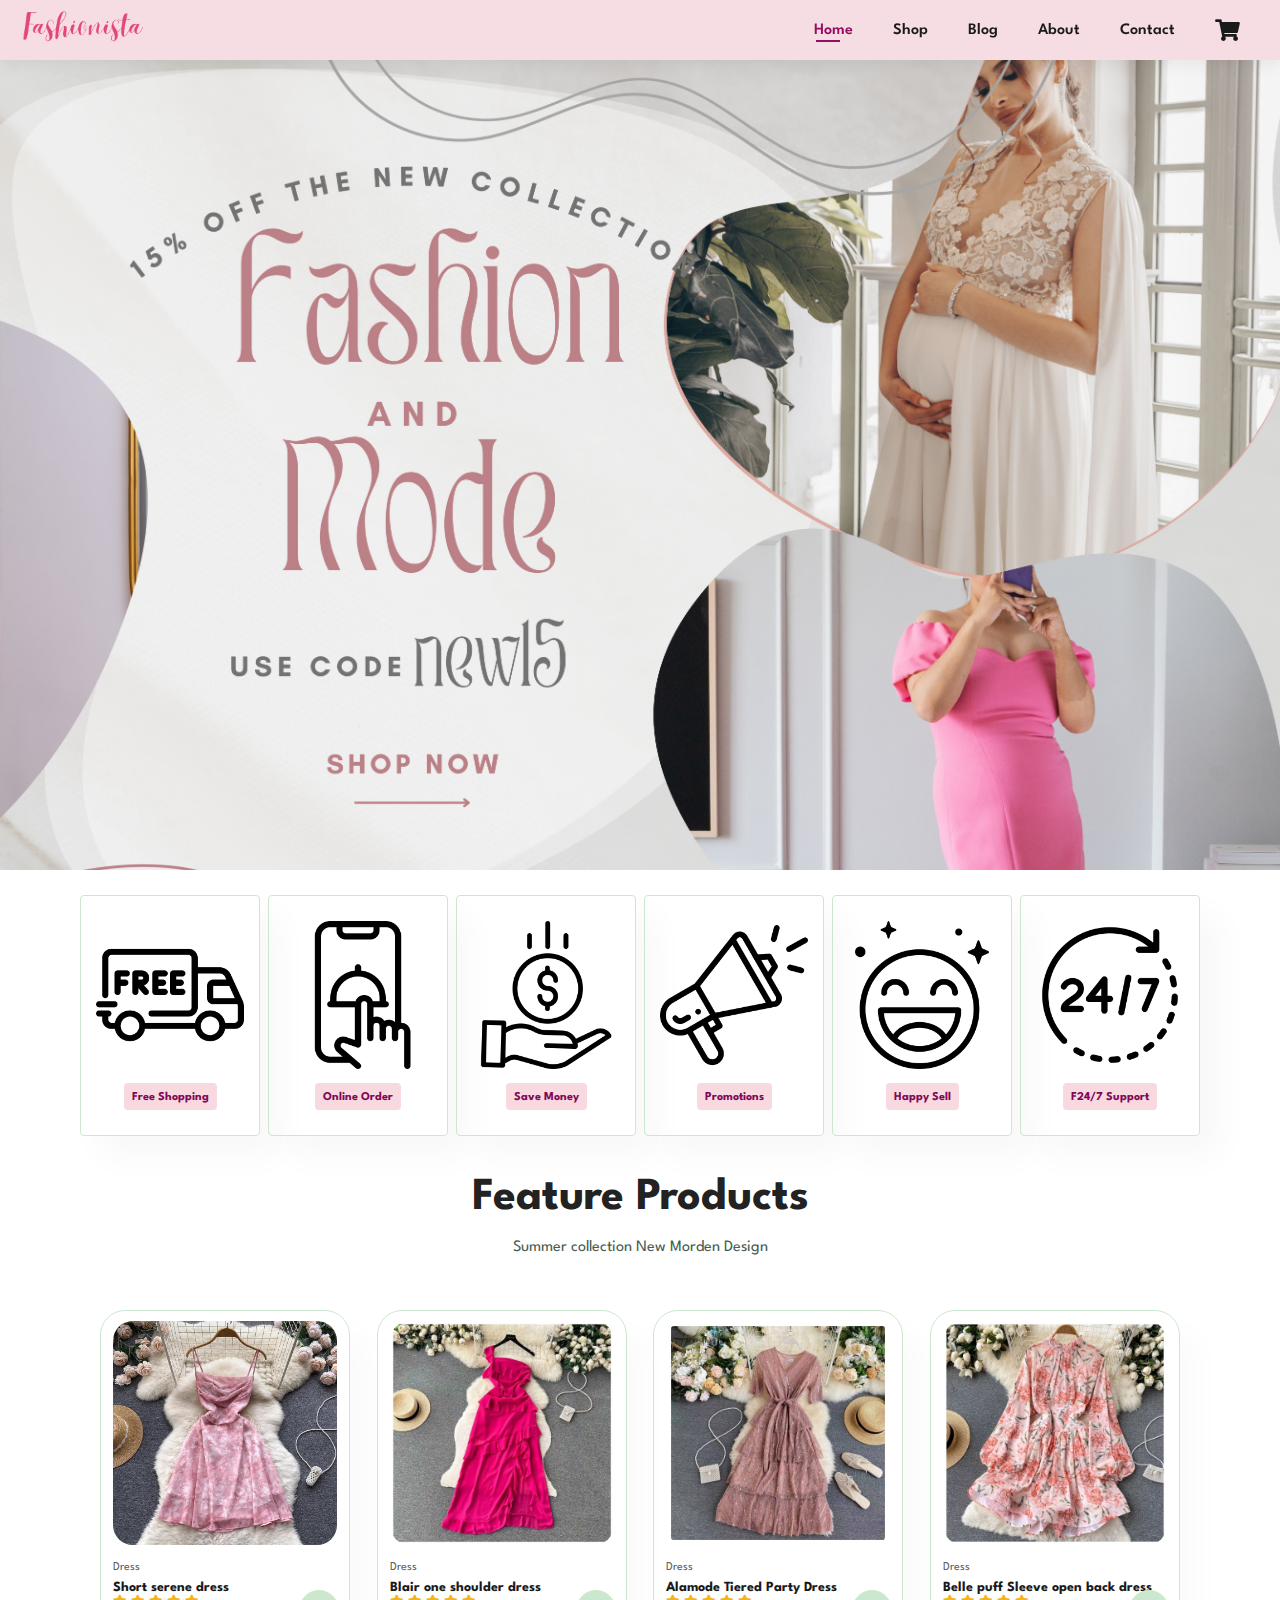
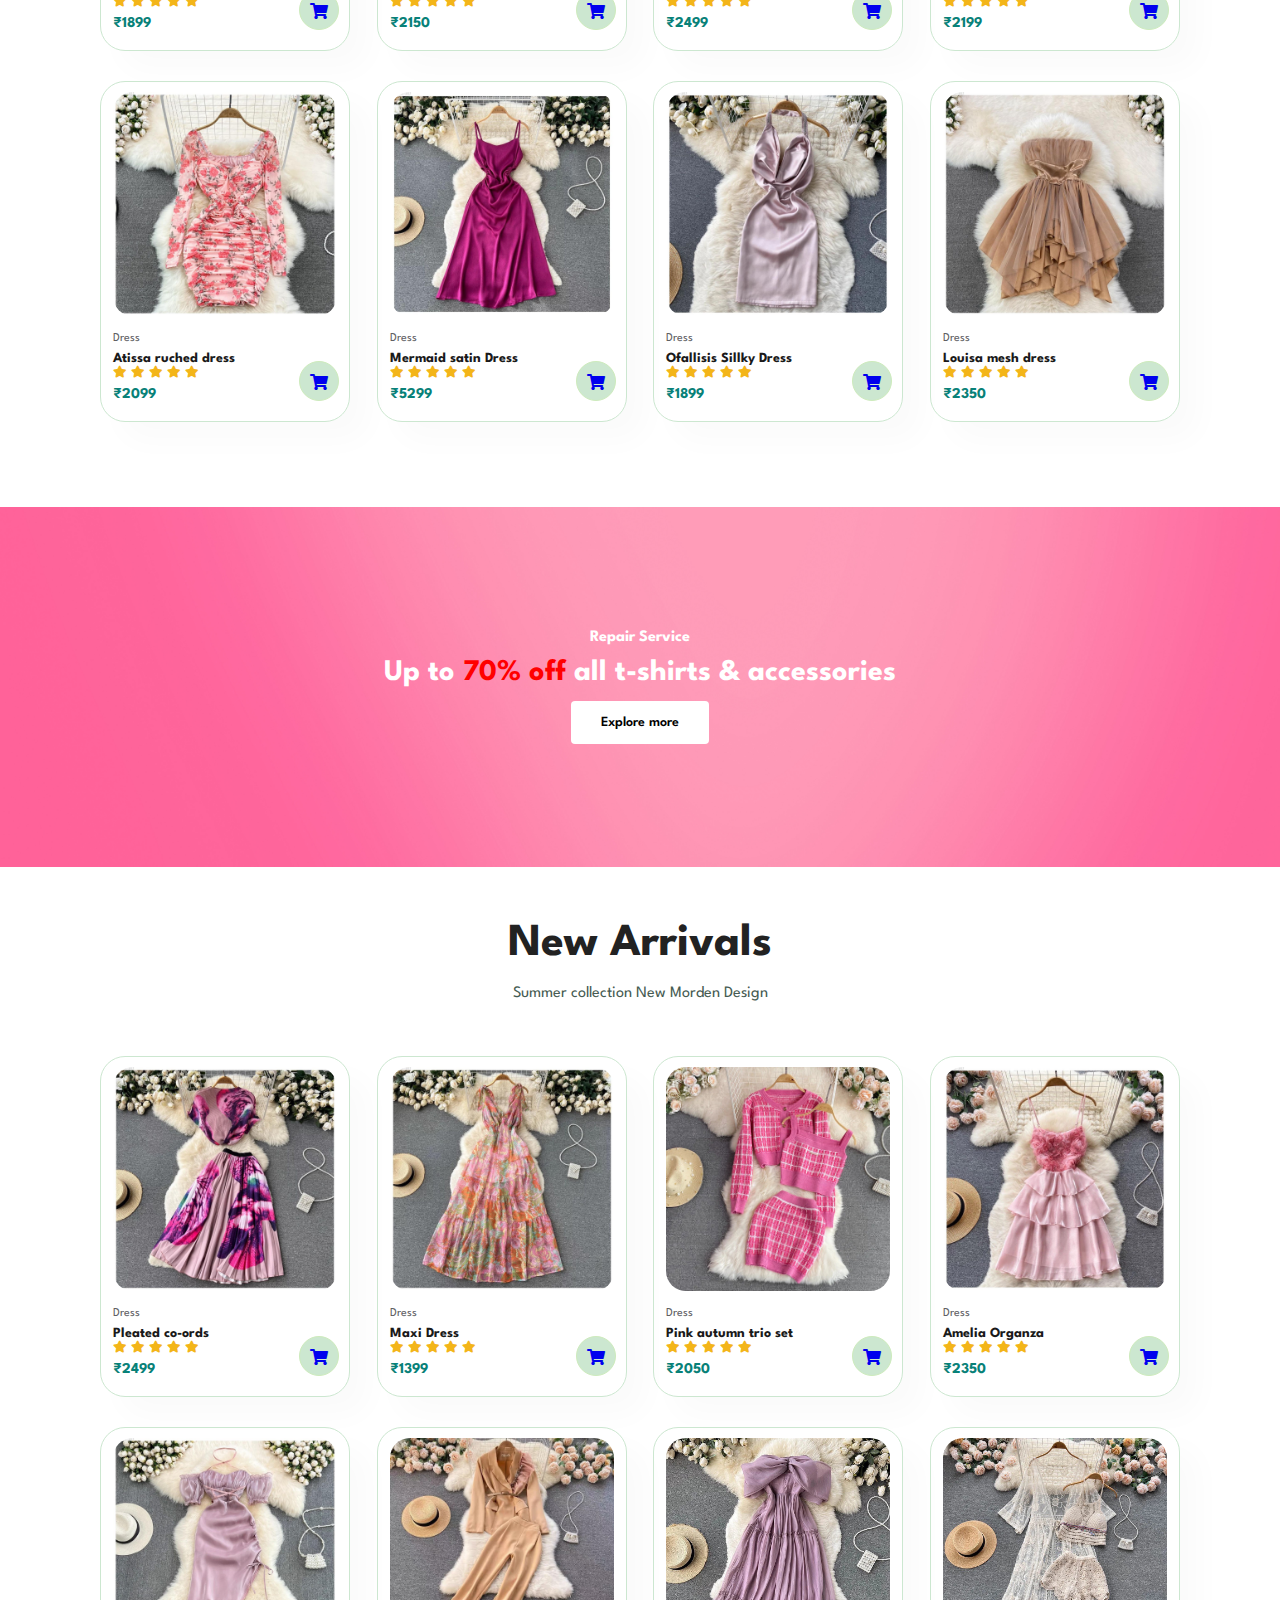
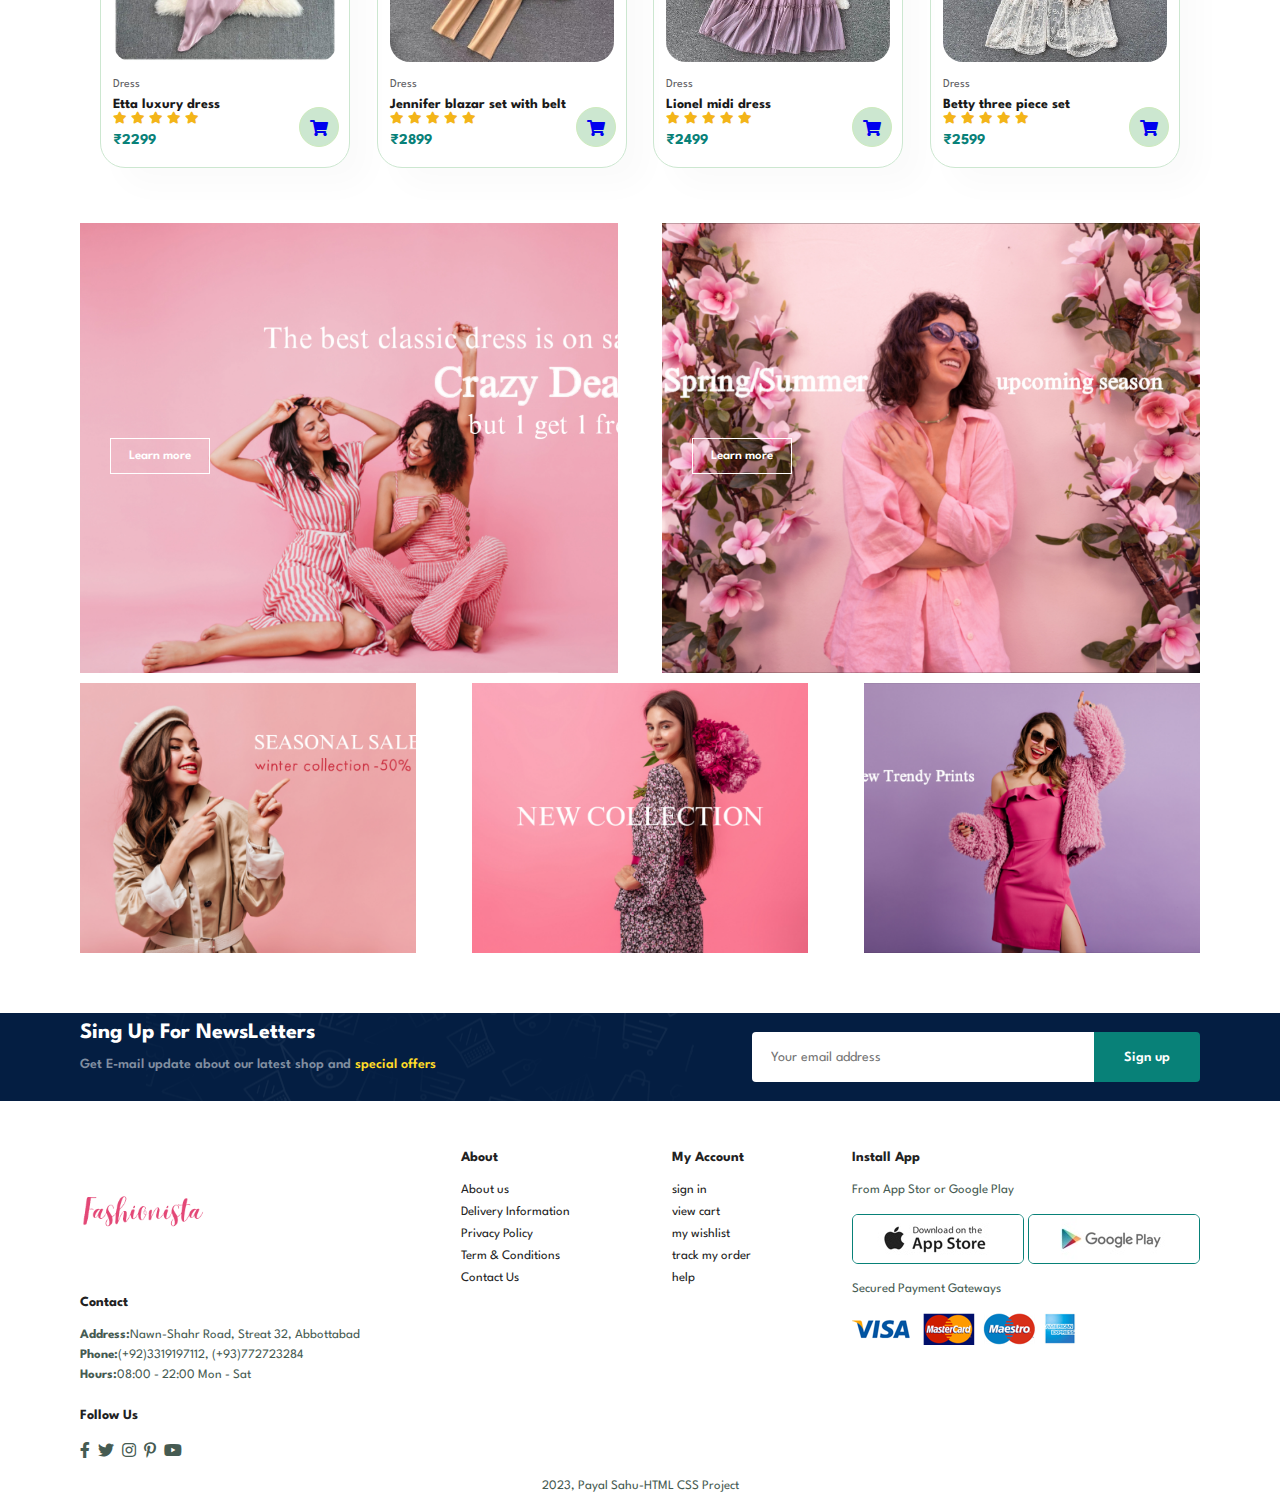
<file: Ecommerce_website-Fashionista-main/ECOMMERCE/index.html>
<!DOCTYPE html>
<html lang="en">
<head>
    <meta charset="UTF-8">
    <meta http-equiv="X-UA-Compatible" content="IE=edge">
    <meta name="viewport" content="width=device-width, initial-scale=1.0">
    <title>Fashionista</title>
    <link rel="stylesheet" href="https://use.fontawesome.com/releases/v5.15.4/css/all.css"/>
    <link rel="stylesheet" href="style.css">
</head>
<body>
    <section id="header">
        <a href="#"><img src="img/logo.png" class="logo" alt=""></a>
        <div>
            <ul id="navbar">
                <li><a class="active" href="index.html">Home</a></li>
                <li><a href="shop.html">Shop</a></li>
                <li><a href="blog.html">Blog</a></li>
                <li><a href="about.html">About</a></li>
                <li><a href="contact.html">Contact</a></li>
                <li><a href="cart.html" id="shopping-bag"><i class="fas fa-shopping-cart"></i></a></li>
                <a href="#" id="close-icon"><i class="fas fa-times"></i></a>
            </ul>
        </div>
        <div id="mobile-menu">
            <a href="cart.html"> <i class="fas fa-shopping-cart"></i></a>
            <i id="bar" class="fas fa-outdent"></i>
        </div>
    </section>

    <section id="hero">
        
    </section>

    <section id="feature" class="section-p1">
        <div class="feature-box">
            <img src="img/features/f1.png" alt="">
            <h6>Free Shopping</h6>
        </div>
        <div class="feature-box">
            <img src="img/features/f2.png" alt="">
            <h6>Online Order</h6>
        </div>
        <div class="feature-box">
            <img src="img/features/f3.png" alt="">
            <h6>Save Money</h6>
        </div>
        <div class="feature-box">
            <img src="img/features/f4.png" alt="">
            <h6>Promotions</h6>
        </div>
        <div class="feature-box">
            <img src="img/features/f5.png" alt="">
            <h6>Happy Sell</h6>
        </div>
        <div class="feature-box">
            <img src="img/features/f6.png" alt="">
            <h6>F24/7 Support</h6>
        </div>
    </section>

    <section id="product1" class="section-p1">
        <h2>Feature Products</h2>
        <p>Summer collection New Morden Design</p>
        <div class="pro-container">
            <div class="pro">
                <img src="img/products/f1.jpg" alt="">
                <div class="desciption">
                    <span>Dress</span>
                    <h5>Short serene dress</h5>
                    <div class="star">
                        <i class="fas fa-star"></i>
                        <i class="fas fa-star"></i>
                        <i class="fas fa-star"></i>
                        <i class="fas fa-star"></i>
                        <i class="fas fa-star"></i>
                    </div>
                    <h4>&#8377;1899</h4>
                </div>
                <a href="#"><i class="fas fa-shopping-cart shopping-icon"></i></a>
            </div>
            <div class="pro">
                <img src="img/products/f2.jpg" alt="">
                <div class="desciption">
                    <span>Dress</span>
                    <h5>Blair one shoulder dress</h5>
                    <div class="star">
                        <i class="fas fa-star"></i>
                        <i class="fas fa-star"></i>
                        <i class="fas fa-star"></i>
                        <i class="fas fa-star"></i>
                        <i class="fas fa-star"></i>
                    </div>
                    <h4>&#8377;2150</h4>
                </div>
                <a href="#"><i class="fas fa-shopping-cart shopping-icon"></i></a>
            </div>
            <div class="pro">
                <img src="img/products/f3.jpg" alt="">
                <div class="desciption">
                    <span>Dress</span>
                    <h5>Alamode Tiered Party Dress</h5>
                    <div class="star">
                        <i class="fas fa-star"></i>
                        <i class="fas fa-star"></i>
                        <i class="fas fa-star"></i>
                        <i class="fas fa-star"></i>
                        <i class="fas fa-star"></i>
                    </div>
                    <h4>&#8377;2499</h4>
                </div>
                <a href="#"><i class="fas fa-shopping-cart shopping-icon"></i></a>
            </div>
            <div class="pro">
                <img src="img/products/f4.jpg" alt="">
                <div class="desciption">
                    <span>Dress</span>
                    <h5>Belle puff Sleeve  open back dress</h5>
                    <div class="star">
                        <i class="fas fa-star"></i>
                        <i class="fas fa-star"></i>
                        <i class="fas fa-star"></i>
                        <i class="fas fa-star"></i>
                        <i class="fas fa-star"></i>
                    </div>
                    <h4>&#8377;2199</h4>
                </div>
                <a href="#"><i class="fas fa-shopping-cart shopping-icon"></i></a>
            </div>
            <div class="pro">
                <img src="img/products/f5.jpg" alt="">
                <div class="desciption">
                    <span>Dress</span>
                    <h5>Atissa ruched dress</h5>
                    <div class="star">
                        <i class="fas fa-star"></i>
                        <i class="fas fa-star"></i>
                        <i class="fas fa-star"></i>
                        <i class="fas fa-star"></i>
                        <i class="fas fa-star"></i>
                    </div>
                    <h4>&#8377;2099</h4>
                </div>
                <a href="#"><i class="fas fa-shopping-cart shopping-icon"></i></a>
            </div>
            <div class="pro">
                <img src="img/products/f6.jpg" alt="">
                <div class="desciption">
                    <span>Dress</span>
                    <h5>Mermaid satin Dress</h5>
                    <div class="star">
                        <i class="fas fa-star"></i>
                        <i class="fas fa-star"></i>
                        <i class="fas fa-star"></i>
                        <i class="fas fa-star"></i>
                        <i class="fas fa-star"></i>
                    </div>
                    <h4>&#8377;5299</h4>
                </div>
                <a href="#"><i class="fas fa-shopping-cart shopping-icon"></i></a>
            </div>
            <div class="pro">
                <img src="img/products/f7.jpg" alt="">
                <div class="desciption">
                    <span>Dress</span>
                    <h5>Ofallisis Sillky Dress</h5>
                    <div class="star">
                        <i class="fas fa-star"></i>
                        <i class="fas fa-star"></i>
                        <i class="fas fa-star"></i>
                        <i class="fas fa-star"></i>
                        <i class="fas fa-star"></i>
                    </div>
                    <h4>&#8377;1899</h4>
                </div>
                <a href="#"><i class="fas fa-shopping-cart shopping-icon"></i></a>
            </div>
            <div class="pro">
                <img src="img/products/f8.jpg" alt="">
                <div class="desciption">
                    <span>Dress</span>
                    <h5>Louisa mesh dress</h5>
                    <div class="star">
                        <i class="fas fa-star"></i>
                        <i class="fas fa-star"></i>
                        <i class="fas fa-star"></i>
                        <i class="fas fa-star"></i>
                        <i class="fas fa-star"></i>
                    </div>
                    <h4>&#8377;2350</h4>
                </div>
                <a href="#"><i class="fas fa-shopping-cart shopping-icon"></i></a>
            </div>
        </div>
    </section>

    <section id="bannar" class="section-m1">
        <h4>Repair Service</h4>
        <h2>Up to <span>70% off</span> all t-shirts & accessories</h2>
        <button class="normal">Explore more</button>
    </section>

    <section id="product1" class="section-p1">
        <h2>New Arrivals</h2>
        <p>Summer collection New Morden Design</p>
        <div class="pro-container">
            <div class="pro">
                <img src="img/products/n1.jpg" alt="">
                <div class="desciption">
                    <span>Dress</span>
                    <h5>Pleated co-ords</h5>
                    <div class="star">
                        <i class="fas fa-star"></i>
                        <i class="fas fa-star"></i>
                        <i class="fas fa-star"></i>
                        <i class="fas fa-star"></i>
                        <i class="fas fa-star"></i>
                    </div>
                    <h4>&#8377;2499</h4>
                </div>
                <a href="#"><i class="fas fa-shopping-cart shopping-icon"></i></a>
            </div>
            <div class="pro">
                <img src="img/products/n2.jpg" alt="">
                <div class="desciption">
                    <span>Dress</span>
                    <h5>Maxi Dress</h5>
                    <div class="star">
                        <i class="fas fa-star"></i>
                        <i class="fas fa-star"></i>
                        <i class="fas fa-star"></i>
                        <i class="fas fa-star"></i>
                        <i class="fas fa-star"></i>
                    </div>
                    <h4>&#8377;1399</h4>
                </div>
                <a href="#"><i class="fas fa-shopping-cart shopping-icon"></i></a>
            </div>
            <div class="pro">
                <img src="img/products/n3.jpg" alt="">
                <div class="desciption">
                    <span>Dress</span>
                    <h5>Pink autumn trio set</h5>
                    <div class="star">
                        <i class="fas fa-star"></i>
                        <i class="fas fa-star"></i>
                        <i class="fas fa-star"></i>
                        <i class="fas fa-star"></i>
                        <i class="fas fa-star"></i>
                    </div>
                    <h4>&#8377;2050</h4>
                </div>
                <a href="#"><i class="fas fa-shopping-cart shopping-icon"></i></a>
            </div>
            <div class="pro">
                <img src="img/products/n4.jpg" alt="">
                <div class="desciption">
                    <span>Dress</span>
                    <h5>Amelia Organza</h5>
                    <div class="star">
                        <i class="fas fa-star"></i>
                        <i class="fas fa-star"></i>
                        <i class="fas fa-star"></i>
                        <i class="fas fa-star"></i>
                        <i class="fas fa-star"></i>
                    </div>
                    <h4>&#8377;2350</h4>
                </div>
                <a href="#"><i class="fas fa-shopping-cart shopping-icon"></i></a>
            </div>
            <div class="pro">
                <img src="img/products/n5.jpg" alt="">
                <div class="desciption">
                    <span>Dress</span>
                    <h5>Etta luxury dress</h5>
                    <div class="star">
                        <i class="fas fa-star"></i>
                        <i class="fas fa-star"></i>
                        <i class="fas fa-star"></i>
                        <i class="fas fa-star"></i>
                        <i class="fas fa-star"></i>
                    </div>
                    <h4>&#8377;2299</h4>
                </div>
                <a href="#"><i class="fas fa-shopping-cart shopping-icon"></i></a>
            </div>
            <div class="pro">
                <img src="img/products/n6.jpg" alt="">
                <div class="desciption">
                    <span>Dress</span>
                    <h5>Jennifer blazar set with belt</h5>
                    <div class="star">
                        <i class="fas fa-star"></i>
                        <i class="fas fa-star"></i>
                        <i class="fas fa-star"></i>
                        <i class="fas fa-star"></i>
                        <i class="fas fa-star"></i>
                    </div>
                    <h4>&#8377;2899</h4>
                </div>
                <a href="#"><i class="fas fa-shopping-cart shopping-icon"></i></a>
            </div>
            <div class="pro">
                <img src="img/products/n7.jpg" alt="">
                <div class="desciption">
                    <span>Dress</span>
                    <h5>Lionel midi dress</h5>
                    <div class="star">
                        <i class="fas fa-star"></i>
                        <i class="fas fa-star"></i>
                        <i class="fas fa-star"></i>
                        <i class="fas fa-star"></i>
                        <i class="fas fa-star"></i>
                    </div>
                    <h4>&#8377;2499</h4>
                </div>
                <a href="#"><i class="fas fa-shopping-cart shopping-icon"></i></a>
            </div>
            <div class="pro">
                <img src="img/products/n8.jpg" alt="">
                <div class="desciption">
                    <span>Dress</span>
                    <h5>Betty three piece set</h5>
                    <div class="star">
                        <i class="fas fa-star"></i>
                        <i class="fas fa-star"></i>
                        <i class="fas fa-star"></i>
                        <i class="fas fa-star"></i>
                        <i class="fas fa-star"></i>
                    </div>
                    <h4>&#8377;2599</h4>
                </div>
                <a href="#"><i class="fas fa-shopping-cart shopping-icon"></i></a>
            </div>
        </div>
    </section>

    <section id="sm-bannar" class="section-p1">
        <div class="bannar-box">
            <h4></h4>
            <h2></h2>
            <span></span>
            <button class="white">Learn more</button>
        </div>
        <div class="bannar-box bannar-box2">
            <h4></h4>
            <h2></h2>
            <span></span>
            <button class="white">Learn more</button>
        </div>
    </section>

    <section id="bannar3">
        <div class="bannar-box">
            <h2></h2>
            <h3></h3> 
        </div>
        <div class="bannar-box bannar-box2">
            <h2></h2>
            <h3></h3> 
        </div>
        <div class="bannar-box bannar-box3">
            <h2></h2>
            <h3></h3> 
        </div>
    </section>

    <section id="newsletter" class="section-p1 section-m1">
        <div class="newstext">
            <h4>Sing Up For NewsLetters</h4>
            <p>Get E-mail update about our latest shop and <span>special offers</span></p>
        </div>
        <div class="form">
            <input type="text" placeholder="Your email address">
            <button class="normal">Sign up</button>
        </div>
    </section>

    <footer class="section-p1">
        <div class="col">
            <img class="logo" src="img/logo.png" alt="">
            <h4>Contact</h4>
            <p><strong>Address:</strong>Nawn-Shahr Road, Streat 32, Abbottabad </p>
            <p><strong>Phone:</strong>(+92)3319197112, (+93)772723284</p>
            <p><strong>Hours:</strong>08:00 - 22:00 Mon - Sat</p>
            <div class="follow">
                <h4>Follow Us</h4>
                <div class="icon">
                    <i class="fab fa-facebook-f"></i>
                    <i class="fab fa-twitter"></i>
                    <i class="fab fa-instagram"></i>
                    <i class="fab fa-pinterest-p"></i>
                    <i class="fab fa-youtube"></i>
                </div>
            </div>
        </div>
        <div class="col">
            <h4>About</h4>
            <a href="#">About us</a>
            <a href="#">Delivery Information</a>
            <a href="#">Privacy Policy</a>
            <a href="#">Term & Conditions</a>
            <a href="#">Contact Us</a>
        </div><div class="col">
            <h4>My Account</h4>
            <a href="#">sign in</a>
            <a href="#">view cart</a>
            <a href="#">my wishlist</a>
            <a href="#">track my order</a>
            <a href="#">help</a>
        </div>
        <div class="col install">
            <h4>Install App</h4>
            <p>From App Stor or Google Play</p>
            <div class="row">
                <img src="img/pay/app.jpg" alt="">
                <img src="img/pay/play.jpg" alt="">
            </div>
            <p>Secured Payment Gateways</p>
            <img src="img/pay/pay.png" alt="">
        </div>
        <div class="copyright">
            <p>2023, Payal Sahu-HTML CSS Project</p>
        </div>

    </footer>

    <script src="main.js"></script>
</body>
</html>
</file>
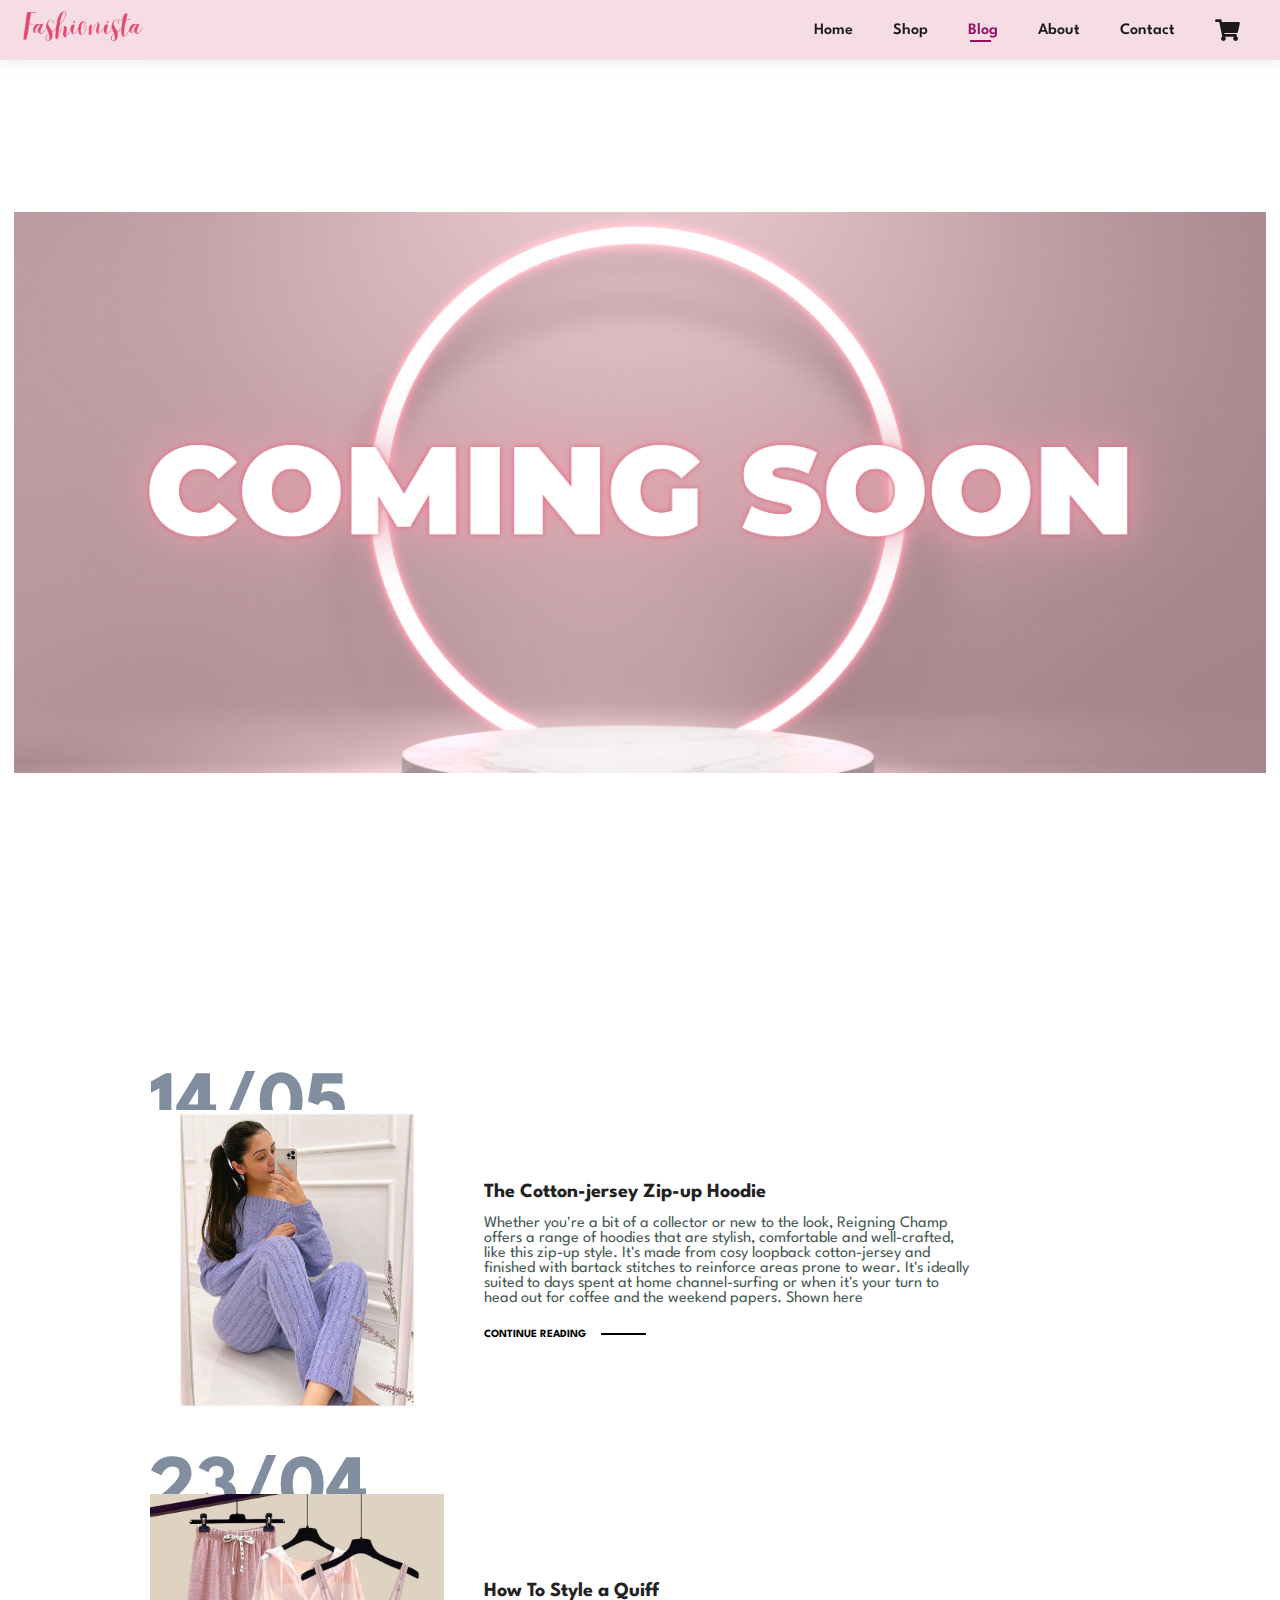
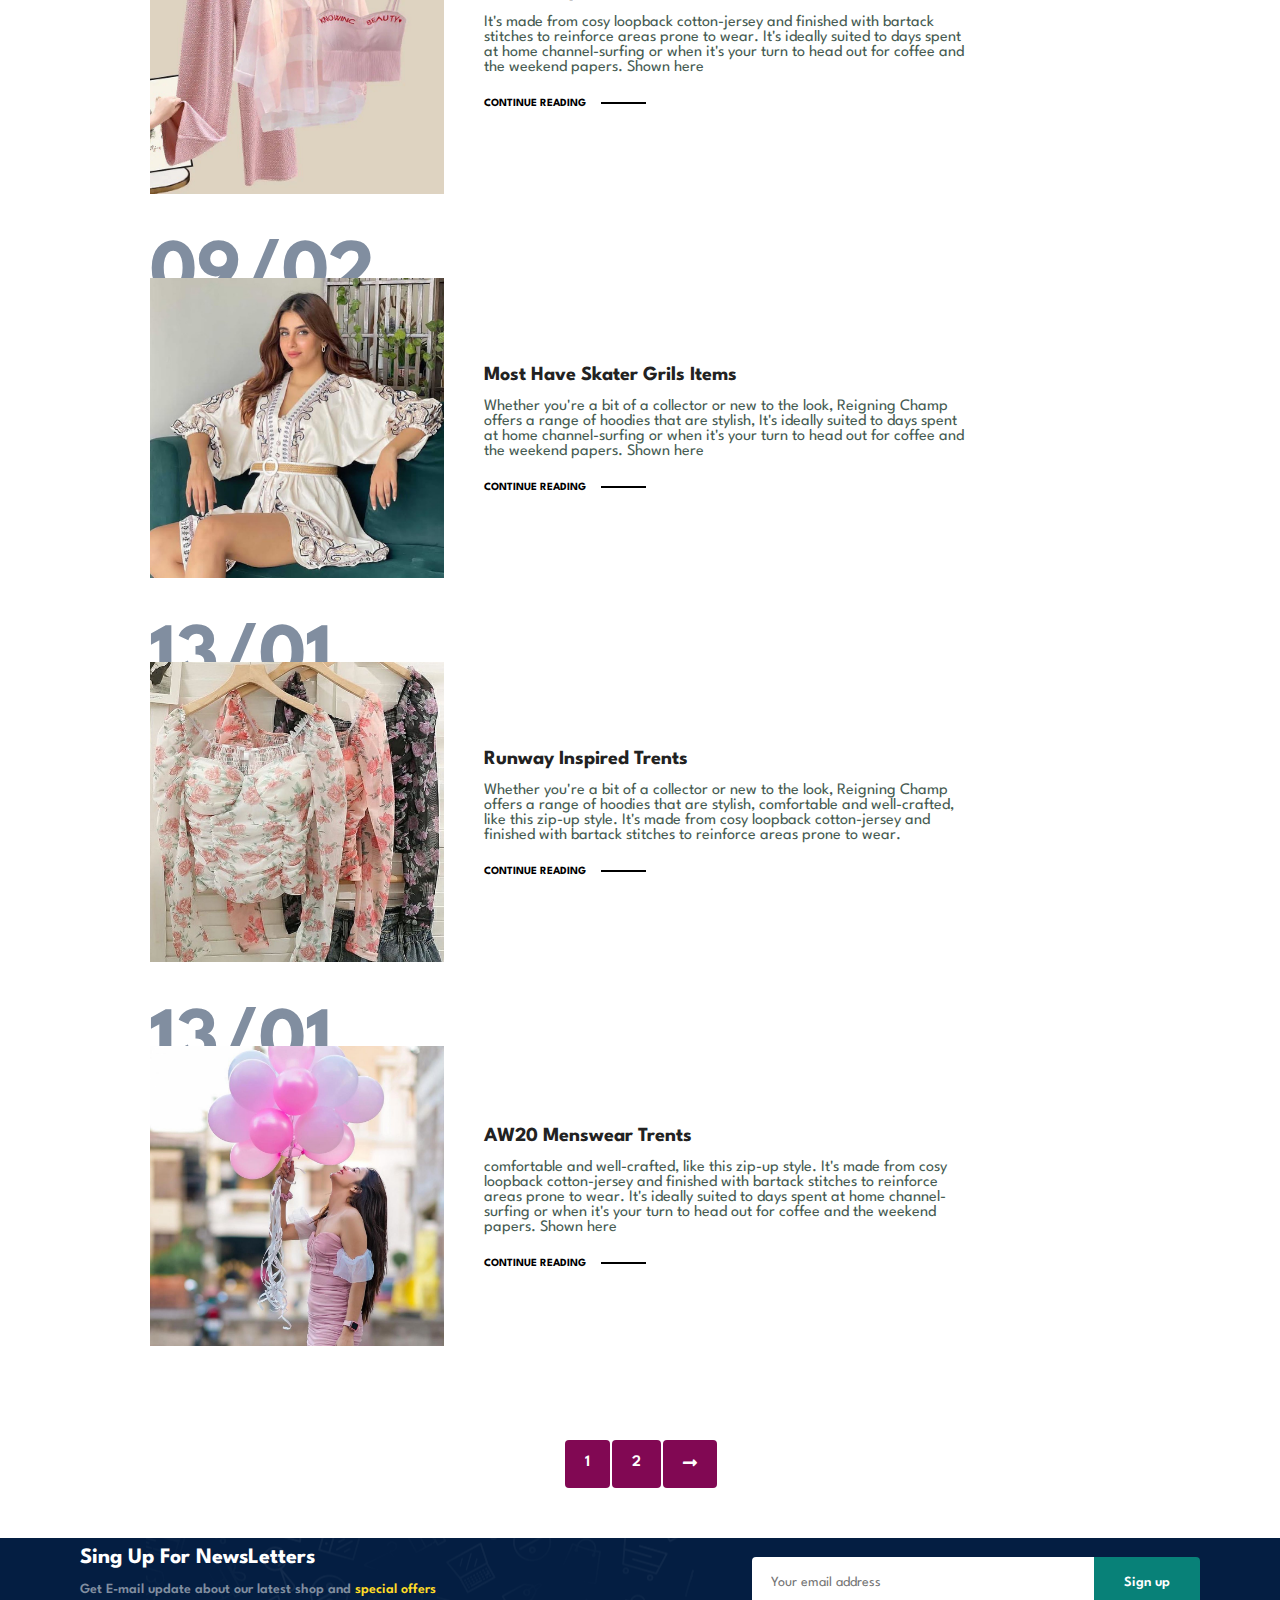
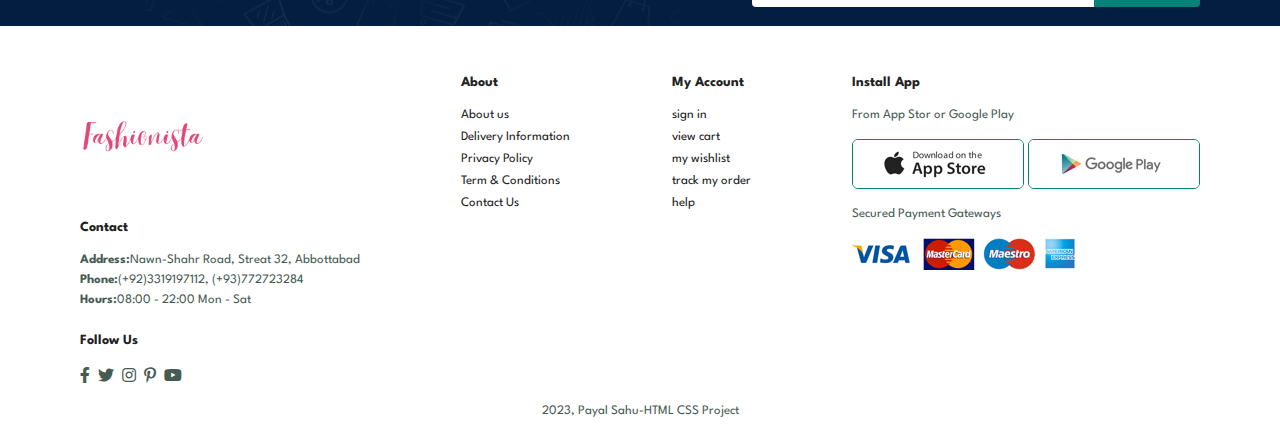
<file: Ecommerce_website-Fashionista-main/ECOMMERCE/blog.html>
<!DOCTYPE html>
<html lang="en">
<head>
    <meta charset="UTF-8">
    <meta http-equiv="X-UA-Compatible" content="IE=edge">
    <meta name="viewport" content="width=device-width, initial-scale=1.0">
    <title>Fashionista</title>
    <link rel="stylesheet" href="https://use.fontawesome.com/releases/v5.15.4/css/all.css"/>
    <link rel="stylesheet" href="style.css">
</head>
<body>
    <section id="header">
        <a href="#"><img src="img/logo.png" class="logo" alt=""></a>
        <div>
            <ul id="navbar">
                <li><a href="index.html">Home</a></li>
                <li><a href="shop.html">Shop</a></li>
                <li><a class="active" href="blog.html">Blog</a></li>
                <li><a href="about.html">About</a></li>
                <li><a href="contact.html">Contact</a></li>
                <li><a href="cart.html" id="shopping-bag"><i class="fas fa-shopping-cart"></i></a></li>
                <a href="#" id="close-icon"><i class="fas fa-times"></i></a>
            </ul>
        </div>
        <div id="mobile-menu">
            <a href="cart.html"> <i class="fas fa-shopping-cart"></i></a>
            <i id="bar" class="fas fa-outdent"></i>
        </div>
    </section>

    <section id="page-header" class="blog-header" >
        <img src="img/banner/b19.jpg" alt="">
        <h2></h2>
        <p></p>
    </section>  

    <section id="blog-page" >
        <div class="blog-box">
            <div class="blog-img">
                <img src="img/blog/b1.jpg" alt="">
            </div>
            <div class="blog-details">
                <h4>The Cotton-jersey Zip-up Hoodie</h4>
                <p>Whether you're a bit of a collector or new to the look, Reigning Champ offers
                 a range of hoodies that are stylish, comfortable and well-crafted, like this 
                 zip-up style. It's made from cosy loopback cotton-jersey and finished with bartack
                 stitches to reinforce areas prone to wear. It's ideally suited to days spent at
                 home channel-surfing or when it's your turn to head out for coffee and the weekend 
                papers. Shown here</p>
                <a href="#">CONTINUE READING</a>
            </div>
            <h1>14/05</h1>
        </div>
        <div class="blog-box">
            <div class="blog-img">
                <img src="img/blog/b7.jpg" alt="">
            </div>
            <div class="blog-details">
                <h4>How To Style a Quiff</h4>
                <p> It's made from cosy loopback cotton-jersey and finished with bartack
                 stitches to reinforce areas prone to wear. It's ideally suited to days spent at
                 home channel-surfing or when it's your turn to head out for coffee and the weekend 
                papers. Shown here</p>
                <a href="#">CONTINUE READING</a>
            </div>
            <h1>23/04</h1>
        </div>
        <div class="blog-box">
            <div class="blog-img">
                <img src="img/blog/b3.jpg" alt="">
            </div>
            <div class="blog-details">
                <h4>Most Have Skater Grils Items</h4>
                <p>Whether you're a bit of a collector or new to the look, Reigning Champ offers
                 a range of hoodies that are stylish, It's ideally suited to days spent at
                 home channel-surfing or when it's your turn to head out for coffee and the weekend 
                papers. Shown here</p>
                <a href="#">CONTINUE READING</a>
            </div>
            <h1>09/02</h1>
        </div>
        <div class="blog-box">
            <div class="blog-img">
                <img src="img/blog/b4.jpg" alt="">
            </div>
            <div class="blog-details">
                <h4>Runway Inspired Trents</h4>
                <p>Whether you're a bit of a collector or new to the look, Reigning Champ offers
                 a range of hoodies that are stylish, comfortable and well-crafted, like this 
                 zip-up style. It's made from cosy loopback cotton-jersey and finished with bartack
                 stitches to reinforce areas prone to wear. </p>
                <a href="#">CONTINUE READING</a>
            </div>
            <h1>13/01</h1>
        </div>
        <div class="blog-box">
            <div class="blog-img">
                <img src="img/blog/b5.jpg" alt="">
            </div>
            <div class="blog-details">
                <h4>AW20 Menswear Trents</h4>
                <p> comfortable and well-crafted, like this 
                 zip-up style. It's made from cosy loopback cotton-jersey and finished with bartack
                 stitches to reinforce areas prone to wear. It's ideally suited to days spent at
                 home channel-surfing or when it's your turn to head out for coffee and the weekend 
                papers. Shown here</p>
                <a href="#">CONTINUE READING</a>
            </div>
            <h1>13/01</h1>
        </div>
    </section>

    <section id="pagination" class="section-p1">
        <a href="#">1</a>
        <a href="#">2</a>
        <a href="#"><i class="fas fa-long-arrow-alt-right"></i></a>
    </section>

    <section id="newsletter" class="section-p1 section-m1">
        <div class="newstext">
            <h4>Sing Up For NewsLetters</h4>
            <p>Get E-mail update about our latest shop and <span>special offers</span></p>
        </div>
        <div class="form">
            <input type="text" placeholder="Your email address">
            <button class="normal">Sign up</button>
        </div>
    </section>

    <footer class="section-p1">
        <div class="col">
            <img class="logo" src="img/logo.png" >
            <h4>Contact</h4>
            <p><strong>Address:</strong>Nawn-Shahr Road, Streat 32, Abbottabad </p>
            <p><strong>Phone:</strong>(+92)3319197112, (+93)772723284</p>
            <p><strong>Hours:</strong>08:00 - 22:00 Mon - Sat</p>
            <div class="follow">
                <h4>Follow Us</h4>
                <div class="icon">
                    <i class="fab fa-facebook-f"></i>
                    <i class="fab fa-twitter"></i>
                    <i class="fab fa-instagram"></i>
                    <i class="fab fa-pinterest-p"></i>
                    <i class="fab fa-youtube"></i>
                </div>
            </div>
        </div>
        <div class="col">
            <h4>About</h4>
            <a href="#">About us</a>
            <a href="#">Delivery Information</a>
            <a href="#">Privacy Policy</a>
            <a href="#">Term & Conditions</a>
            <a href="#">Contact Us</a>
        </div><div class="col">
            <h4>My Account</h4>
            <a href="#">sign in</a>
            <a href="#">view cart</a>
            <a href="#">my wishlist</a>
            <a href="#">track my order</a>
            <a href="#">help</a>
        </div>
        <div class="col install">
            <h4>Install App</h4>
            <p>From App Stor or Google Play</p>
            <div class="row">
                <img src="img/pay/app.jpg" alt="">
                <img src="img/pay/play.jpg" alt="">
            </div>
            <p>Secured Payment Gateways</p>
            <img src="img/pay/pay.png" alt="">
        </div>
        <div class="copyright">
            <p>2023, Payal Sahu-HTML CSS Project</p>
        </div>

    </footer>

    <script src="main.js"></script>
</body>
</html>
</file>
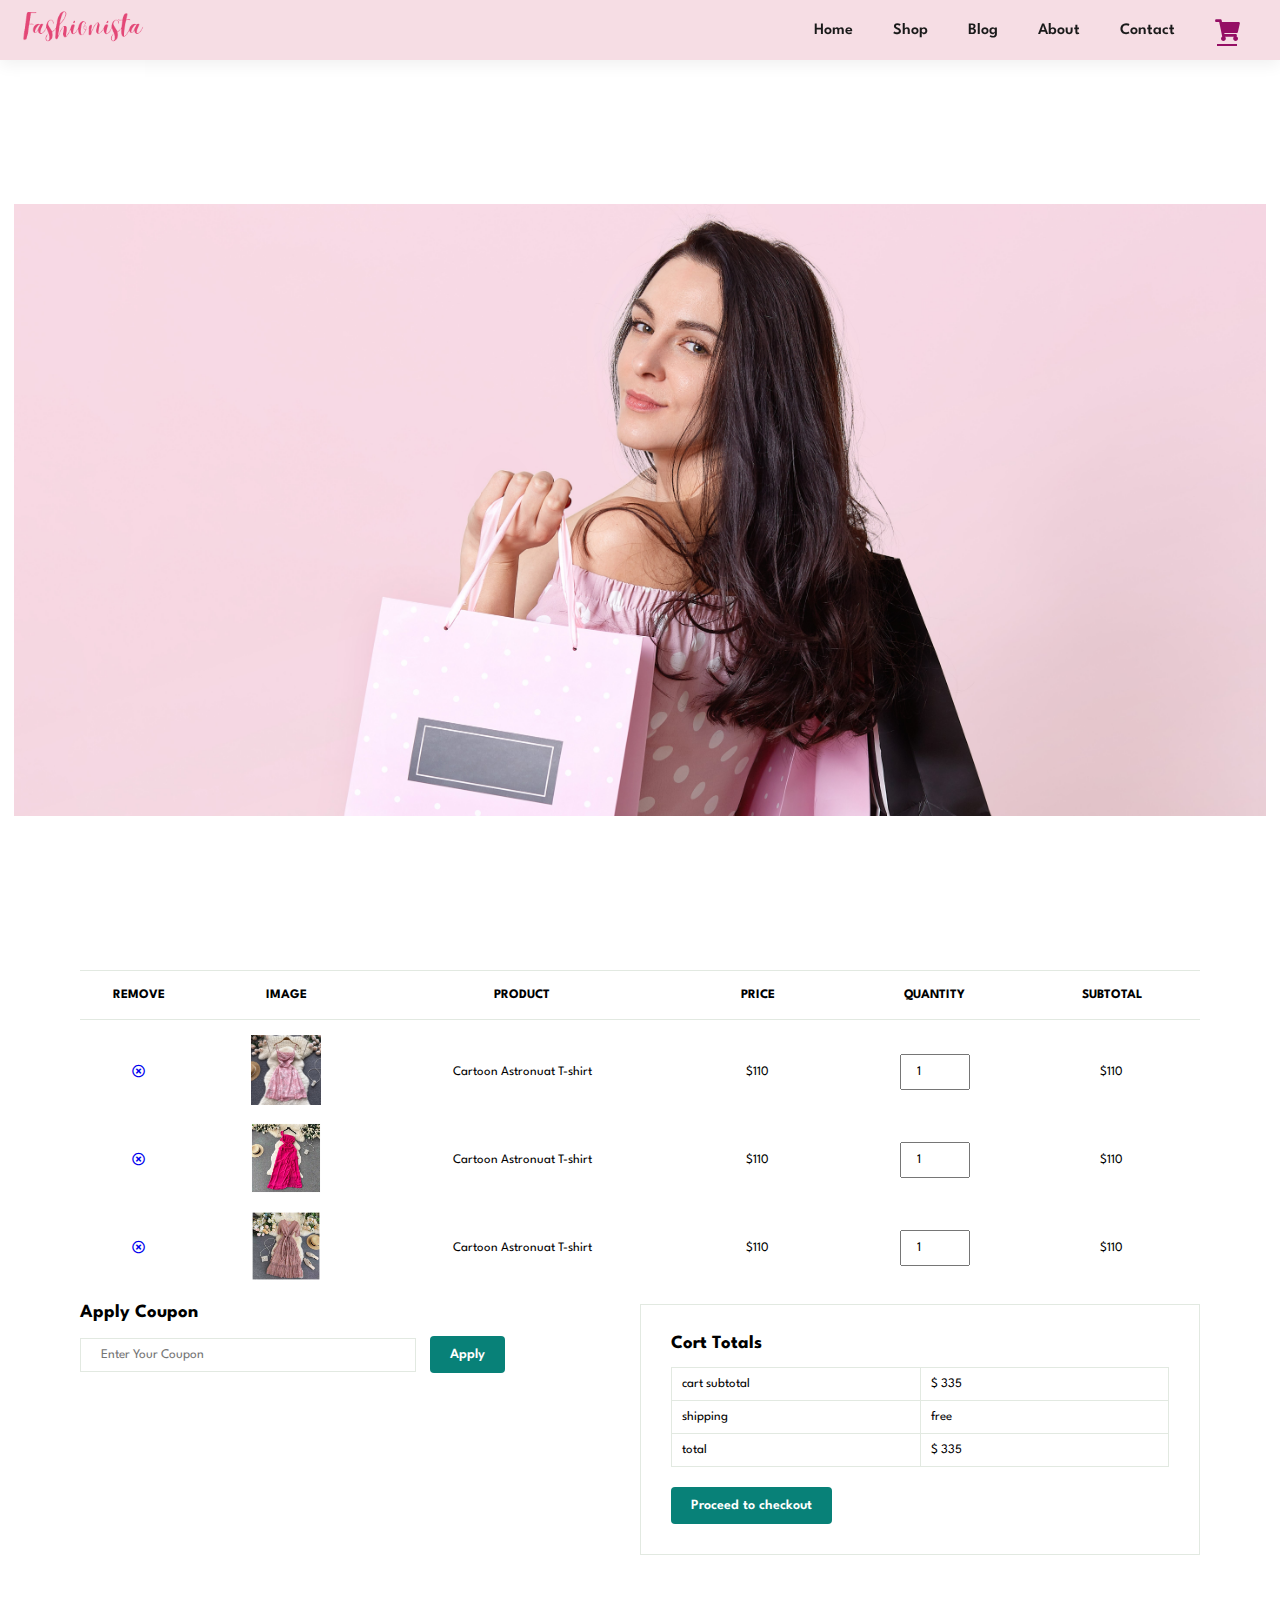
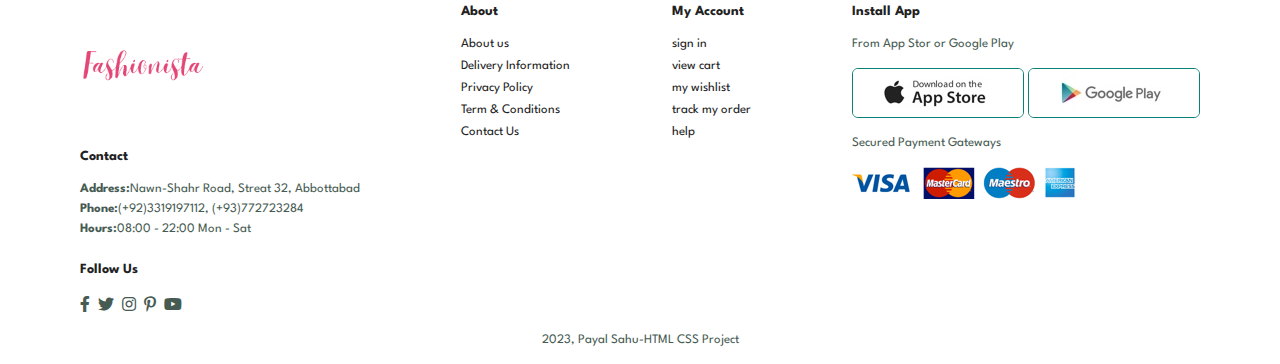
<file: Ecommerce_website-Fashionista-main/ECOMMERCE/cart.html>
<!DOCTYPE html>
<html lang="en">
<head>
    <meta charset="UTF-8">
    <meta http-equiv="X-UA-Compatible" content="IE=edge">
    <meta name="viewport" content="width=device-width, initial-scale=1.0">
    <title>Fashionista</title>
    <link rel="stylesheet" href="https://use.fontawesome.com/releases/v5.15.4/css/all.css"/>
    <link rel="stylesheet" href="style.css">
</head>
<body>
    <section id="header">
        <a href="#"><img src="img/logo.png" class="logo" alt=""></a>
        <div>
            <ul id="navbar">
                <li><a href="index.html">Home</a></li>
                <li><a href="shop.html">Shop</a></li>
                <li><a  href="blog.html">Blog</a></li>
                <li><a href="about.html">About</a></li>
                <li><a  href="contact.html">Contact</a></li>
                <li><a class="active" href="cart.html" id="shopping-bag"><i class="fas fa-shopping-cart active"></i></a></li>
                <a href="#" id="close-icon"><i class="fas fa-times"></i></a>
            </ul>
        </div>
        <div id="mobile-menu">
            <a href="cart.html"> <i class="fas fa-shopping-cart"></i></a>
            <i id="bar" class="fas fa-outdent"></i>
        </div>
    </section>

    <section id="page-header" class="about-header" >
        <img src="img/b0.jpg" alt="">
    </section>  

    <section id="cart-page" class="section-p1">
        <table width="100%">
            <thead>
                <tr>
                    <td>Remove</td>
                    <td>Image</td>
                    <td>Product</td>
                    <td>Price</td>
                    <td>Quantity</td>
                    <td>Subtotal</td>
                </tr>
            </thead>
            <tbody>
                <tr>
                    <td><a href="#"> <i class="far fa-times-circle"></i> </a></td>
                    <td><img src="img/products/f1.jpg" alt=""></td>
                    <td>Cartoon Astronuat T-shirt</td>
                    <td>$110</td>
                    <td><input type="number" value="1"></td>
                    <td>$110</td>
                </tr>
                <tr>
                    <td><a href="#"> <i class="far fa-times-circle"></i> </a></td>
                    <td><img src="img/products/f2.jpg" alt=""></td>
                    <td>Cartoon Astronuat T-shirt</td>
                    <td>$110</td>
                    <td><input type="number" value="1"></td>
                    <td>$110</td>
                </tr>
                <tr>
                    <td><a href="#"> <i class="far fa-times-circle"></i> </a></td>
                    <td><img src="img/products/f3.jpg" alt=""></td>
                    <td>Cartoon Astronuat T-shirt</td>
                    <td>$110</td>
                    <td><input type="number" value="1"></td>
                    <td>$110</td>
                </tr>
            </tbody>
        </table>
    </section>

    <section id="cart-add" class="section-p1">
        <div id="coupon">
            <h3>Apply Coupon</h3>
            <div>
                <input type="text" placeholder="Enter Your Coupon">
                <button class="normal">Apply</button>
            </div>
        </div>
        <div id="subtotal">
            <h3>Cort Totals</h3>
            <table>
                <tr>
                    <td>cart subtotal</td>
                    <td>$ 335</td>
                </tr>
                <tr>
                    <td>shipping</td>
                    <td>free</td>
                </tr>
                <tr>
                    <td>total</td>
                    <td>$ 335</td>
                </tr>
            </table>
            <button class="normal">Proceed to checkout</button>
        </div>
    </section>

    <footer class="section-p1">
        <div class="col">
            <img class="logo" src="img/logo.png" alt="">
            <h4>Contact</h4>
            <p><strong>Address:</strong>Nawn-Shahr Road, Streat 32, Abbottabad </p>
            <p><strong>Phone:</strong>(+92)3319197112, (+93)772723284</p>
            <p><strong>Hours:</strong>08:00 - 22:00 Mon - Sat</p>
            <div class="follow">
                <h4>Follow Us</h4>
                <div class="icon">
                    <i class="fab fa-facebook-f"></i>
                    <i class="fab fa-twitter"></i>
                    <i class="fab fa-instagram"></i>
                    <i class="fab fa-pinterest-p"></i>
                    <i class="fab fa-youtube"></i>
                </div>
            </div>
        </div>
        <div class="col">
            <h4>About</h4>
            <a href="#">About us</a>
            <a href="#">Delivery Information</a>
            <a href="#">Privacy Policy</a>
            <a href="#">Term & Conditions</a>
            <a href="#">Contact Us</a>
        </div><div class="col">
            <h4>My Account</h4>
            <a href="#">sign in</a>
            <a href="#">view cart</a>
            <a href="#">my wishlist</a>
            <a href="#">track my order</a>
            <a href="#">help</a>
        </div>
        <div class="col install">
            <h4>Install App</h4>
            <p>From App Stor or Google Play</p>
            <div class="row">
                <img src="img/pay/app.jpg" alt="">
                <img src="img/pay/play.jpg" alt="">
            </div>
            <p>Secured Payment Gateways</p>
            <img src="img/pay/pay.png" alt="">
        </div>
        <div class="copyright">
            <p>2023, Payal Sahu-HTML CSS Project</p>
        </div>

    </footer>

    <script src="main.js"></script>
</body>
</html>
</file>
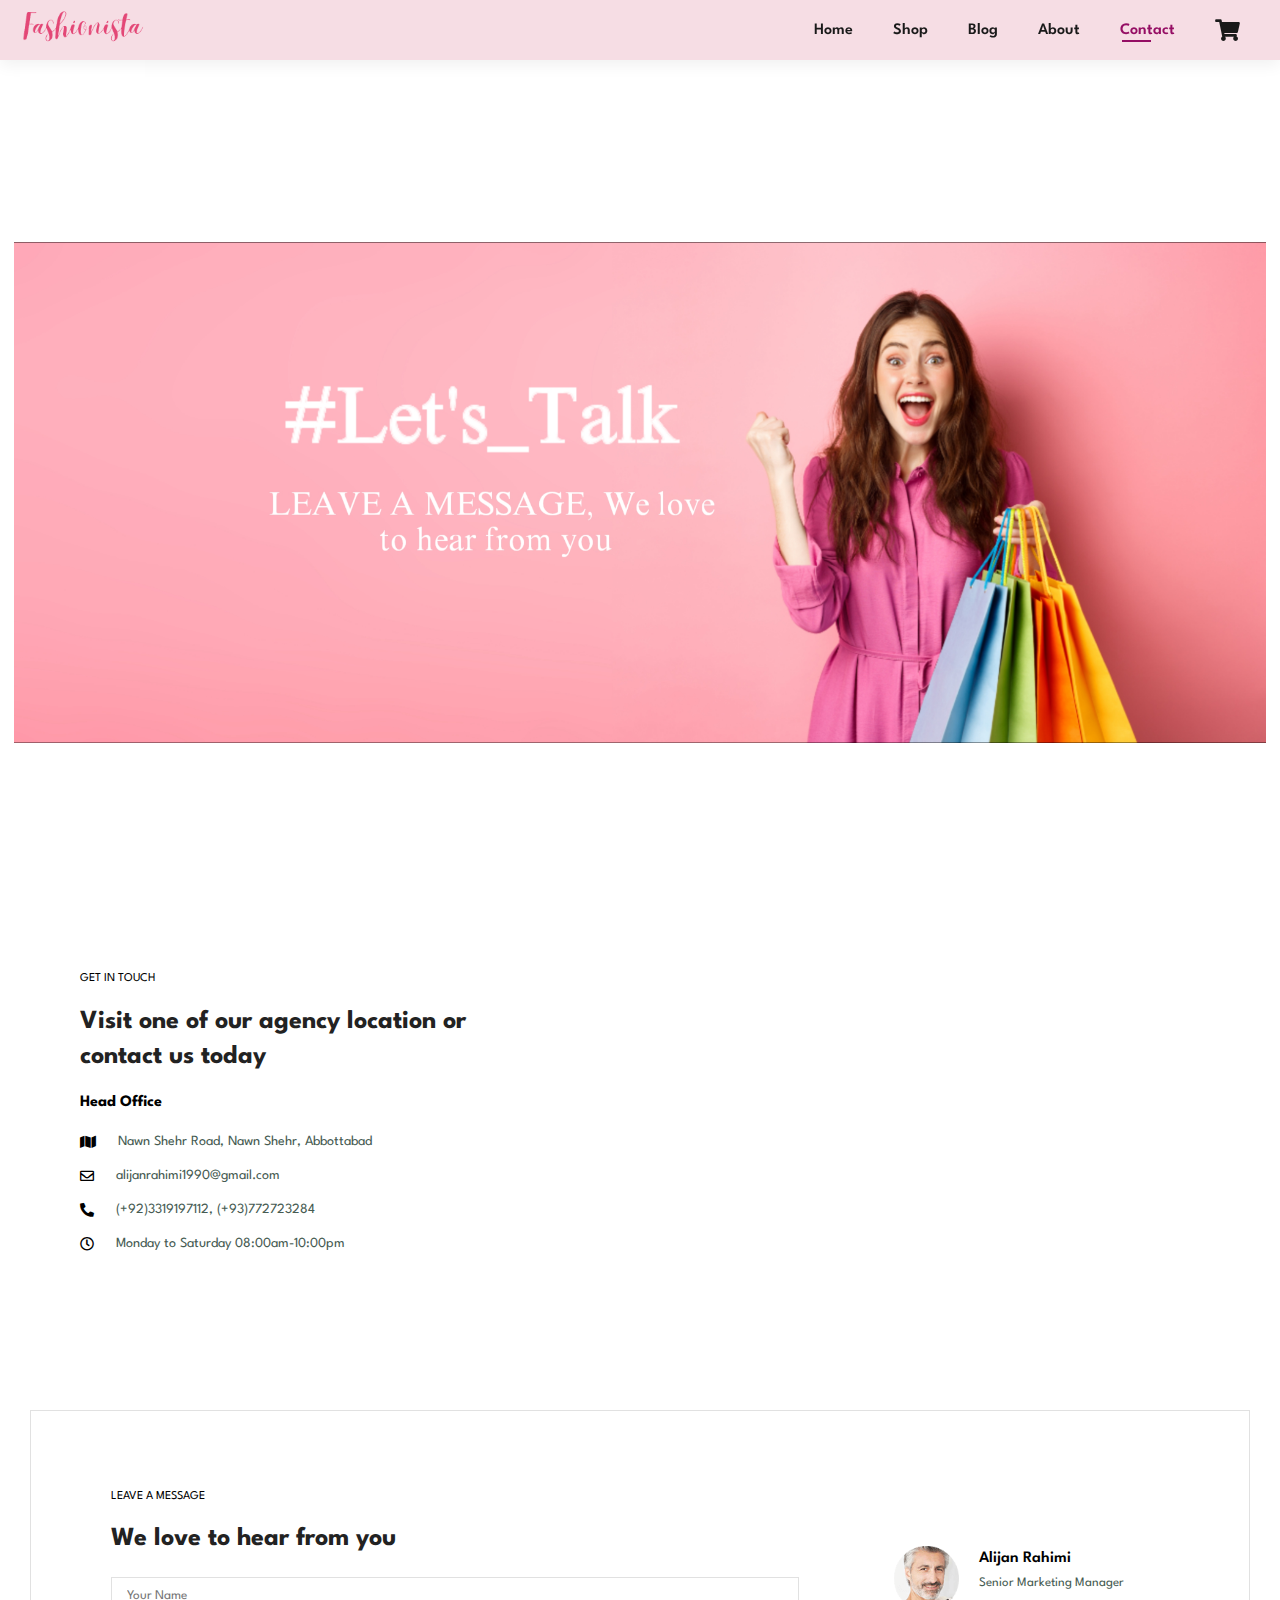
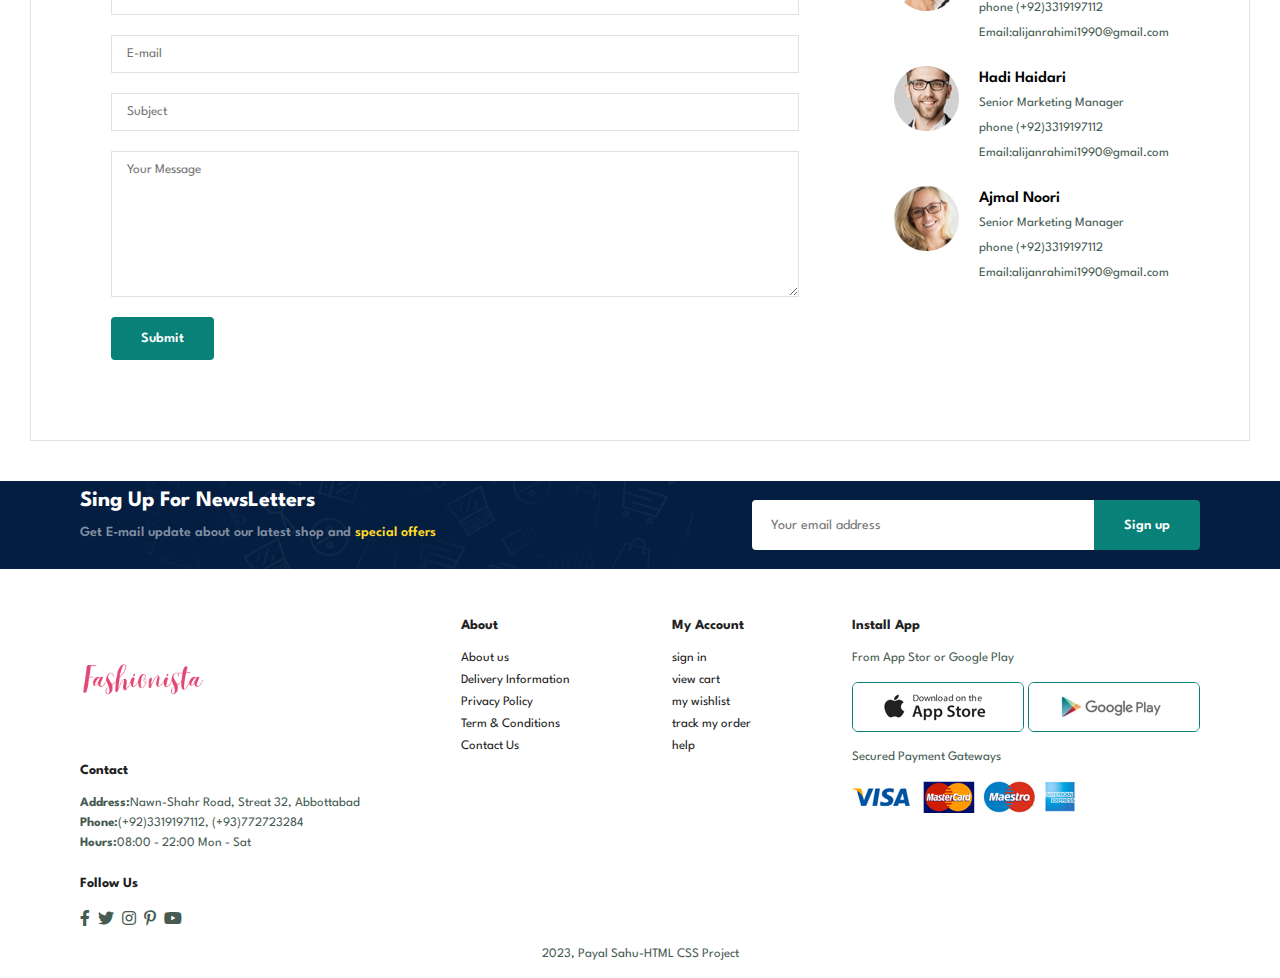
<file: Ecommerce_website-Fashionista-main/ECOMMERCE/contact.html>
<!DOCTYPE html>
<html lang="en">
<head>
    <meta charset="UTF-8">
    <meta http-equiv="X-UA-Compatible" content="IE=edge">
    <meta name="viewport" content="width=device-width, initial-scale=1.0">
    <title>Fashionista</title>
    <link rel="stylesheet" href="https://use.fontawesome.com/releases/v5.15.4/css/all.css"/>
    <link rel="stylesheet" href="style.css">
</head>
<body>
    <section id="header">
        <a href="#"><img src="img/logo.png" class="logo" alt=""></a>
        <div>
            <ul id="navbar">
                <li><a href="index.html">Home</a></li>
                <li><a href="shop.html">Shop</a></li>
                <li><a  href="blog.html">Blog</a></li>
                <li><a href="about.html">About</a></li>
                <li><a class="active" href="contact.html">Contact</a></li>
                <li><a href="cart.html" id="shopping-bag"><i class="fas fa-shopping-cart"></i></a></li>
                <a href="#" id="close-icon"><i class="fas fa-times"></i></a>
            </ul>
        </div>
        <div id="mobile-menu">
            <a href="cart.html"> <i class="fas fa-shopping-cart"></i></a>
            <i id="bar" class="fas fa-outdent"></i>
        </div>
    </section>

    <section id="page-header" class="about-header" >
        <img src="img/banner/b22.jpg">
        <h2></h2>
        <p></p>
    </section>  

    <section id="contact-details" class="section-p1">
        <div class="details">
            <span>GET IN TOUCH</span>
            <h2>Visit one of our agency location or contact us today</h2>
            <h3>Head Office</h3>
            <div>
                <li>
                    <i class="fas fa-map"></i>
                    <p>Nawn Shehr Road, Nawn Shehr, Abbottabad</p>
                </li>
                <li>
                    <i class="far fa-envelope"></i>
                    <p>alijanrahimi1990@gmail.com</p>
                </li>
                <li>
                    <i class="fas fa-phone-alt"></i>
                    <p>(+92)3319197112, (+93)772723284</p>
                </li>
                <li>
                    <i class="far fa-clock"></i>
                    <p>Monday to Saturday 08:00am-10:00pm</p>
                </li>
            </div>
        </div>
        <div class="map">
            <iframe src="https://www.google.com/maps/embed?pb=!1m18!1m12!1m3!
            1d6602.617610585667!2d73.25949932425188!3d34.1640215997207!2m3!
            1f0!2f0!3f0!3m2!1i1024!2i768!4f13.1!3m3!1m2!1s0x38de31c2f9175ab3%3
            A0xc42aaec3200a65f3!2sNawansher%20Nawan%20Shehr%20Town%2C%20
            Abbottabad%2C%20Khyber%20Pakhtunkhwa%2C%20Pakistan!5e0!3m2!1sen!2s
            !4v1677511410527!5m2!1sen!2s" width="600" height="450" 
            style="border:0;" allowfullscreen="" loading="lazy" 
            referrerpolicy="no-referrer-when-downgrade"></iframe>
        </div>
    </section>

    <section id="form-details">
        <form action="">
            <span>LEAVE A MESSAGE</span>
            <h2>We love to hear from you</h2>
            <input type="text" placeholder="Your Name">
            <input type="text" placeholder="E-mail">
            <input type="text" placeholder="Subject">
            <textarea name="" id="" cols="30" rows="10" placeholder="Your Message"></textarea>
            <button class="normal">Submit</button>
        </form>
        <div class="people">
            <div>
                <img src="img/people/1.png" alt="">
                <p><span>Alijan Rahimi</span>Senior Marketing Manager <br>phone (+92)3319197112
                <br>Email:alijanrahimi1990@gmail.com</p>
            </div>
            <div>
                <img src="img/people/2.png" alt="">
                <p><span>Hadi Haidari</span>Senior Marketing Manager <br>phone (+92)3319197112
                <br>Email:alijanrahimi1990@gmail.com</p>
            </div>
            <div>
                <img src="img/people/3.png" alt="">
                <p><span>Ajmal Noori</span>Senior Marketing Manager <br>phone (+92)3319197112
                <br>Email:alijanrahimi1990@gmail.com</p>
            </div>
        </div>
    </section>

    <section id="newsletter" class="section-p1 section-m1">
        <div class="newstext">
            <h4>Sing Up For NewsLetters</h4>
            <p>Get E-mail update about our latest shop and <span>special offers</span></p>
        </div>
        <div class="form">
            <input type="text" placeholder="Your email address">
            <button class="normal">Sign up</button>
        </div>
    </section>

    <footer class="section-p1">
        <div class="col">
            <img class="logo" src="img/logo.png" alt="">
            <h4>Contact</h4>
            <p><strong>Address:</strong>Nawn-Shahr Road, Streat 32, Abbottabad </p>
            <p><strong>Phone:</strong>(+92)3319197112, (+93)772723284</p>
            <p><strong>Hours:</strong>08:00 - 22:00 Mon - Sat</p>
            <div class="follow">
                <h4>Follow Us</h4>
                <div class="icon">
                    <i class="fab fa-facebook-f"></i>
                    <i class="fab fa-twitter"></i>
                    <i class="fab fa-instagram"></i>
                    <i class="fab fa-pinterest-p"></i>
                    <i class="fab fa-youtube"></i>
                </div>
            </div>
        </div>
        <div class="col">
            <h4>About</h4>
            <a href="#">About us</a>
            <a href="#">Delivery Information</a>
            <a href="#">Privacy Policy</a>
            <a href="#">Term & Conditions</a>
            <a href="#">Contact Us</a>
        </div><div class="col">
            <h4>My Account</h4>
            <a href="#">sign in</a>
            <a href="#">view cart</a>
            <a href="#">my wishlist</a>
            <a href="#">track my order</a>
            <a href="#">help</a>
        </div>
        <div class="col install">
            <h4>Install App</h4>
            <p>From App Stor or Google Play</p>
            <div class="row">
                <img src="img/pay/app.jpg" alt="">
                <img src="img/pay/play.jpg" alt="">
            </div>
            <p>Secured Payment Gateways</p>
            <img src="img/pay/pay.png" alt="">
        </div>
        <div class="copyright">
            <p>2023, Payal Sahu-HTML CSS Project</p>
        </div>

    </footer>

    <script src="main.js"></script>
</body>
</html>
</file>
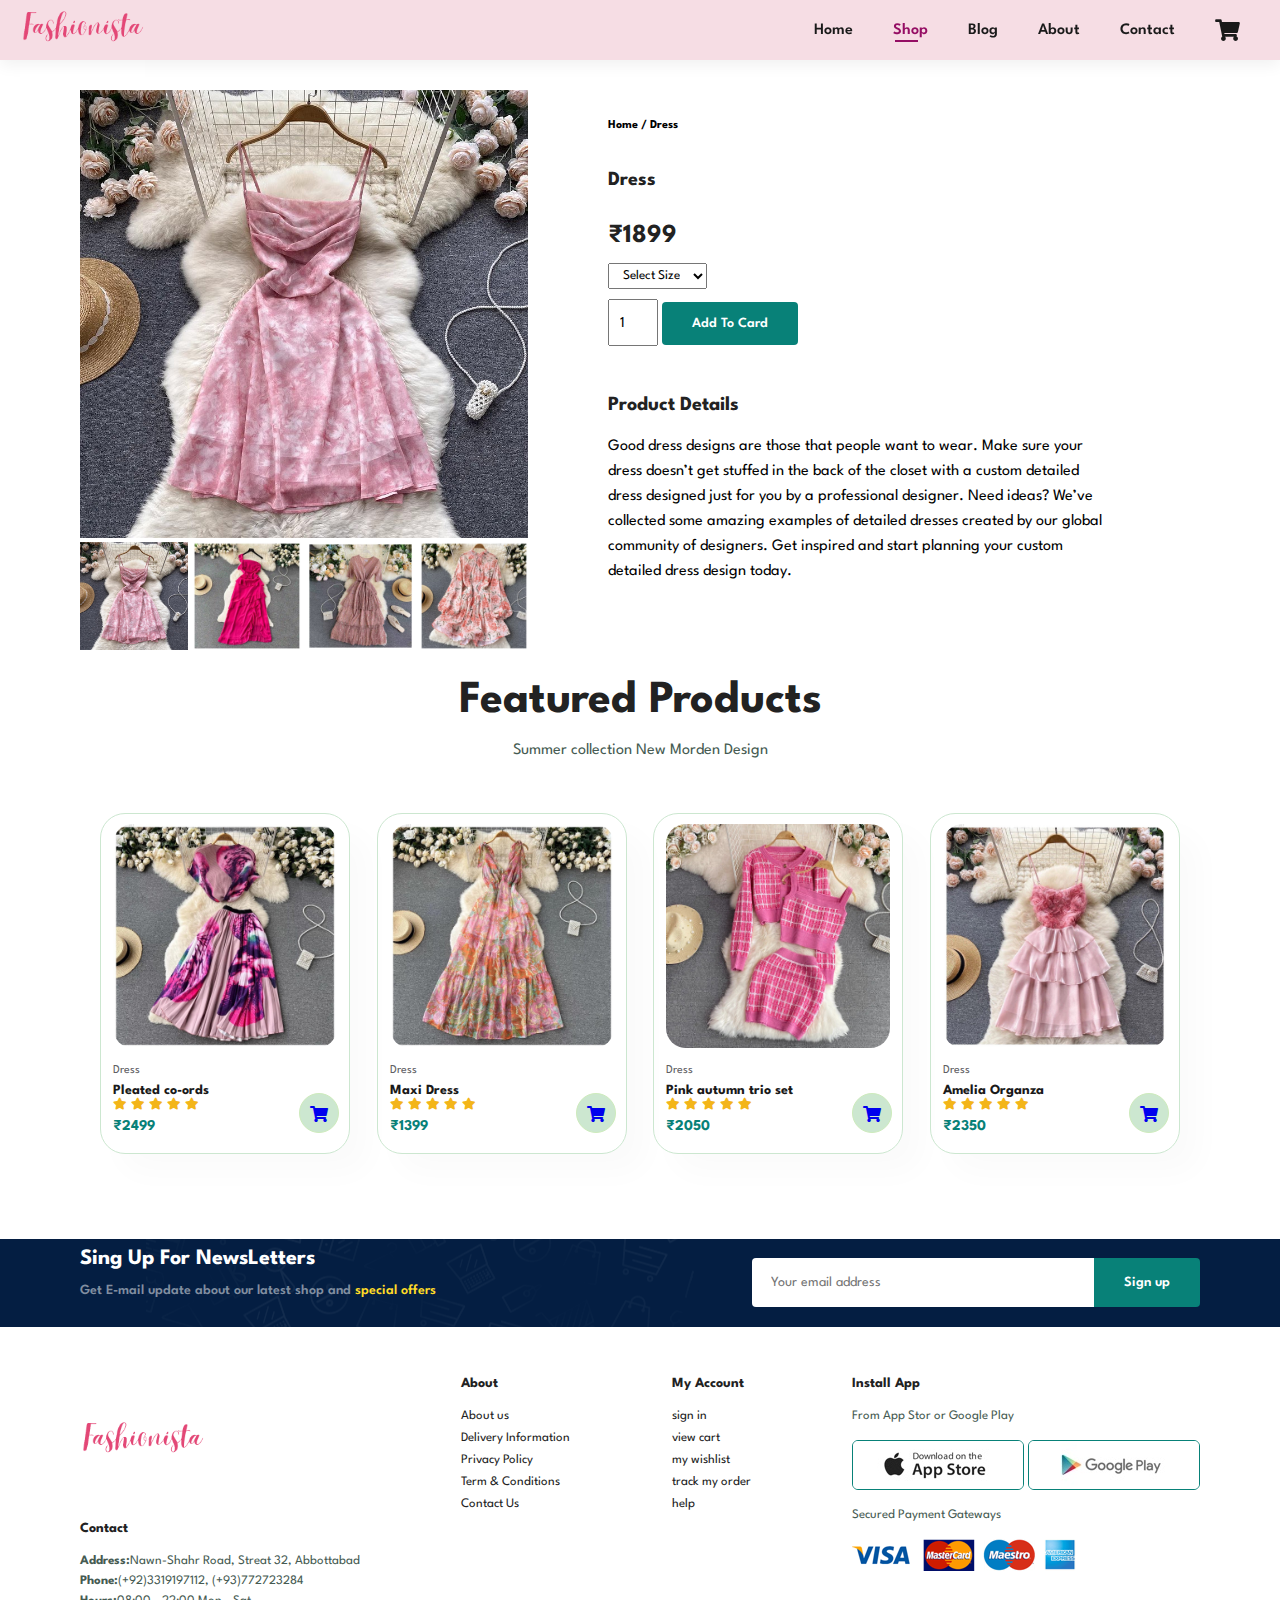
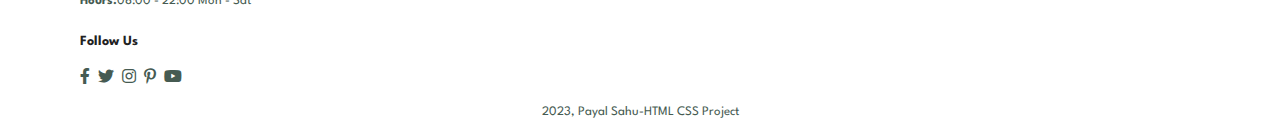
<file: Ecommerce_website-Fashionista-main/ECOMMERCE/sproduct.html>
<!DOCTYPE html>
<html lang="en">
<head>
    <meta charset="UTF-8">
    <meta http-equiv="X-UA-Compatible" content="IE=edge">
    <meta name="viewport" content="width=device-width, initial-scale=1.0">
    <title>Fashionista</title>
    <link rel="stylesheet" href="https://use.fontawesome.com/releases/v5.15.4/css/all.css"/>
    <link rel="stylesheet" href="style.css">
</head>
<body>
    <section id="header">
        <a href="#"><img src="img/logo.png" class="logo" alt=""></a>
        <div>
            <ul id="navbar">
                <li><a href="index.html">Home</a></li>
                <li><a class="active" href="shop.html">Shop</a></li>
                <li><a href="blog.html">Blog</a></li>
                <li><a href="about.html">About</a></li>
                <li><a href="contact.html">Contact</a></li>
                <li><a href="cart.html" id="shopping-bag"><i class="fas fa-shopping-cart"></i></a></li>
                <a href="#" id="close-icon"><i class="fas fa-times"></i></a>
            </ul>
        </div>
        <div id="mobile-menu">
            <a href="cart.html"> <i class="fas fa-shopping-cart"></i></a>
            <i id="bar" class="fas fa-outdent"></i>
        </div>
    </section>

    <section id="pro-details" class="section-p1">
        <div id="single-pro-image">
            <img src="img/products/f1.jpg" width="100%" id="MainImg" alt="">
            <div class="small-img-group">
                <div class="small-img-colum">
                    <img src="img/products/f1.jpg" width="100%" class="small-img" alt="">
                </div>
                <div class="small-img-colum">
                    <img src="img/products/f2.jpg" width="100%" class="small-img" alt="">
                </div>
                <div class="small-img-colum">
                    <img src="img/products/f3.jpg" width="100%" class="small-img" alt="">
                </div>
                <div class="small-img-colum">
                    <img src="img/products/f4.jpg" width="100%" class="small-img" alt="">
                </div>
            </div>
        </div>
        <div class="single-pro-details">
            <h6>Home / Dress</h6>
            <h4>Dress</h4>
            <h2>&#8377;1899</h2>
            <select>
                <option>Select Size</option>
                <option>XL</option>
                <option>XXL</option>
                <option>Small</option>
                <option>Large</option>
            </select>
            <input type="number" value="1">
            <button class="normal">Add To Card</button>
            <h4>Product Details</h4>
            <span>Good dress designs are those that people want to wear. Make sure your dress doesn’t
                 get stuffed in the back of the closet with a custom detailed dress designed just for 
                 you by a professional designer. Need ideas? We’ve collected some amazing examples of detailed 
                 dresses created by our global community of designers. Get inspired and start planning your 
                 custom detailed dress design today.</span>
        </div>
    </section>

    <section id="product1" class="section-p1">
        <h2>Featured Products</h2>
        <p>Summer collection New Morden Design</p>
        <div class="pro-container">
            <div class="pro">
                <img src="img/products/n1.jpg" alt="">
                <div class="desciption">
                    <span>Dress</span>
                    <h5>Pleated co-ords</h5>
                    <div class="star">
                        <i class="fas fa-star"></i>
                        <i class="fas fa-star"></i>
                        <i class="fas fa-star"></i>
                        <i class="fas fa-star"></i>
                        <i class="fas fa-star"></i>
                    </div>
                    <h4>&#8377;2499</h4>
                </div>
                <a href="#"><i class="fas fa-shopping-cart shopping-icon"></i></a>
            </div>
            <div class="pro">
                <img src="img/products/n2.jpg" alt="">
                <div class="desciption">
                    <span>Dress</span>
                    <h5>Maxi Dress</h5>
                    <div class="star">
                        <i class="fas fa-star"></i>
                        <i class="fas fa-star"></i>
                        <i class="fas fa-star"></i>
                        <i class="fas fa-star"></i>
                        <i class="fas fa-star"></i>
                    </div>
                    <h4>&#8377;1399</h4>
                </div>
                <a href="#"><i class="fas fa-shopping-cart shopping-icon"></i></a>
            </div>
            <div class="pro">
                <img src="img/products/n3.jpg" alt="">
                <div class="desciption">
                    <span>Dress</span>
                    <h5>Pink autumn trio set</h5>
                    <div class="star">
                        <i class="fas fa-star"></i>
                        <i class="fas fa-star"></i>
                        <i class="fas fa-star"></i>
                        <i class="fas fa-star"></i>
                        <i class="fas fa-star"></i>
                    </div>
                    <h4>&#8377;2050</h4>
                </div>
                <a href="#"><i class="fas fa-shopping-cart shopping-icon"></i></a>
            </div>
            <div class="pro">
                <img src="img/products/n4.jpg" alt="">
                <div class="desciption">
                    <span>Dress</span>
                    <h5>Amelia Organza</h5>
                    <div class="star">
                        <i class="fas fa-star"></i>
                        <i class="fas fa-star"></i>
                        <i class="fas fa-star"></i>
                        <i class="fas fa-star"></i>
                        <i class="fas fa-star"></i>
                    </div>
                    <h4>&#8377;2350</h4>
                </div>
                <a href="#"><i class="fas fa-shopping-cart shopping-icon"></i></a>
            </div>  
        </div>
    </section>

    <section id="newsletter" class="section-p1 section-m1">
        <div class="newstext">
            <h4>Sing Up For NewsLetters</h4>
            <p>Get E-mail update about our latest shop and <span>special offers</span></p>
        </div>
        <div class="form">
            <input type="text" placeholder="Your email address">
            <button class="normal">Sign up</button>
        </div>
    </section>

    <footer class="section-p1">
        <div class="col">
            <img class="logo" src="img/logo.png" alt="">
            <h4>Contact</h4>
            <p><strong>Address:</strong>Nawn-Shahr Road, Streat 32, Abbottabad </p>
            <p><strong>Phone:</strong>(+92)3319197112, (+93)772723284</p>
            <p><strong>Hours:</strong>08:00 - 22:00 Mon - Sat</p>
            <div class="follow">
                <h4>Follow Us</h4>
                <div class="icon">
                    <i class="fab fa-facebook-f"></i>
                    <i class="fab fa-twitter"></i>
                    <i class="fab fa-instagram"></i>
                    <i class="fab fa-pinterest-p"></i>
                    <i class="fab fa-youtube"></i>
                </div>
            </div>
        </div>
        <div class="col">
            <h4>About</h4>
            <a href="#">About us</a>
            <a href="#">Delivery Information</a>
            <a href="#">Privacy Policy</a>
            <a href="#">Term & Conditions</a>
            <a href="#">Contact Us</a>
        </div><div class="col">
            <h4>My Account</h4>
            <a href="#">sign in</a>
            <a href="#">view cart</a>
            <a href="#">my wishlist</a>
            <a href="#">track my order</a>
            <a href="#">help</a>
        </div>
        <div class="col install">
            <h4>Install App</h4>
            <p>From App Stor or Google Play</p>
            <div class="row">
                <img src="img/pay/app.jpg" alt="">
                <img src="img/pay/play.jpg" alt="">
            </div>
            <p>Secured Payment Gateways</p>
            <img src="img/pay/pay.png" alt="">
        </div>
        <div class="copyright">
            <p>2023, Payal Sahu-HTML CSS Project</p>
        </div>
    </footer>
    <script src="main.js"></script>
</body>
</html>
</file>
<file: Ecommerce_website-Fashionista-main/ECOMMERCE/style.css>
@import url("https://fonts.googleapis.com/css2?family=Spartan:wght@100;200;300;400;500;600;700;800;900&display=swap");
* {
  margin: 0;
  padding: 0;
  box-sizing: border-box;
  font-family: "Spartan", sans-serif;
}

html {
  scroll-behavior: smooth;
}

/* Global Styles */

h1 {
  font-size: 30px;
  line-height: 64px;
  color: #222;
}

h2 {
  font-size: 46px;
  line-height: 54px;
  color: #222;
}

h4 {
  font-size: 20px;
  color: #222;
}

h6 {
  font-weight: 700;
  font-size: 12px;
}

p {
  font-size: 16px;
  color: #465b52;
  margin: 15px 0 20px 0;
}

.section-p1 {
  padding: 10px 80px;
}

.section-m1 {
  margin: 40px 0;
}
button.normal{
  font-size: 14px;
  font-weight: 600;
  padding: 15px 30px;
  color: #000;
  background-color: #fff;
  border-radius: 4px;
  cursor: pointer;
  border: none;
  outline: none;
  transition: 0.2s;
}
button.white{
  font-size: 13px;
  font-weight: 600;
  padding: 11px 18px;
  color: #fff;
  background-color: transparent;
  cursor: pointer;
  border: 1px solid #fff;
  outline: none;
  transition: 0.2s;
}
body {
  width: 100%;
}

/*Header styling*/

#header{
    display: flex;
    justify-content: space-between;
    align-items: center;
    padding: 10px 20px;
    background: #f6dde4;
    box-shadow: 0 5px 15px rgba(0, 0,0,0.06);
    position: sticky;
    top:0;
    left: 0;
    z-index: 999;
    height: 60px;
}
.logo{
  width: 125px;
}
#navbar{
    display: flex;
    align-items: center;
    justify-content: center;
    
}
#header #mobile-menu{
  display: none;
  align-items: center;
}
#navbar li{
    list-style: none;
    padding: 0 20px;
    position: relative;
}
#navbar li a{
    text-decoration: none;
    font-size: 16px;
    font-weight: 600;
    color: #1a1a1a;
    transition: 0.3ms ease;
}
#shopping-bag i{
  font-size: 22px;
}
#navbar li a:hover,
#navbar li a.active,
#navbor li i.active{
    color: hsl(322, 83%, 32%);
}
#navbar li a.active::after,
#navbar li a:hover::after{
    content: "";
    height: 2px;
    width: 30%;
    background: hsl(322, 83%, 32%);
    position: absolute;
    bottom: -4px;
    left: 22px;
}

/* Hero Section styling*/
#hero{
    background-image: url(img/hero4.jpg);
    height: 90vh;
    width: 100%;
    background-size: cover;
    background-position: top 25% right 0;
    padding: 0 80px;
    display: flex;
    flex-direction: column;
    align-items: flex-start;
    justify-content: center;
}
#hero h4{
    padding-bottom: 15px;
}
#hero h1{
    color: #81085b;
}
#hero button{
    background-image: url(img/button.png);
    color: #810877;
    border: 0;
    padding: 14px 80px 14px 65px;
    background-color: transparent;
    background-repeat: no-repeat;
    font-size: 16px;
    font-weight: 700;
    cursor: pointer;
}

/* Feature Section styling*/
#feature{
    display: flex;
    align-items: center;
    justify-content: space-between;
    flex-wrap: wrap;
}
#feature .feature-box{
    width: 180px;
    text-align: center;
    border: 1px solid #cce7d0;
    box-shadow: 20px 20px 34px rgba(0,0,0,0.03);
    border-radius: 4px;
    padding: 25px 15px;
    margin :15px 0;
}
#feature .feature-box img{
    width: 100%;
    margin-bottom: 10px;
}
#feature .feature-box:hover{
    box-shadow: 10px 10px 54px rgba(70,62,221,0.1 );
}
#feature .feature-box h6{
    display: inline-block;
    padding: 9px 8px 6px 8px;
    line-height: 1;
    border-radius: 4px;
    color :#810857;
    background-color: #f8d9e0;
}
#feature .feature-box:nth-child(2) h6{
  background-color: #f8d9e0;
}
#feature .feature-box:nth-child(3) h6{
  background-color: #f8d9e0;
}
#feature .feature-box:nth-child(4) h6{
  background-color: #f8d9e0
}
#feature .feature-box:nth-child(5) h6{
  background-color: #f8d9e0;
}
#feature .feature-box:nth-child(6) h6{
  background-color: #f8d9e0;
}
/* Products Section Styling*/
#product1{
  text-align: center;
}
#product1 .pro-container{
  display: flex;
  justify-content: space-between;
  padding: 20px;
  flex-wrap: wrap;
}
#product1 .pro{
  width: 23%;
  min-width: 250px;
  padding: 10px 12px;
  border: 1px solid #cce7d0;
  border-radius: 25px;
  cursor: pointer;
  box-shadow: 20px 20px 30px rgba(0,0,0,0.02);
  margin: 15px 0;
  transition: 0.2ms ease;
  position: relative;
}
#product1 .pro:hover{
  box-shadow: 20px 20px 30px rgba(0,0,0,0.06);
}
#product1 .pro img{
  width: 100%;
  border-radius: 20px;
}
#product1 .pro .desciption{
  text-align: start;
  padding: 10px 0;
}
#product1 .pro .desciption span{
  color: #606063;
  font-size: 12px;
}
#product1 .pro .desciption h5{
  color: #1a1a1a;
  font-size: 14px;
  padding-top: 7px; 
}
#product1 .pro .desciption i{
  font-size: 12px;
  color: rgb(243,181,25);
}
#product1 .pro .desciption h4{
  font-size: 15px;
  padding-top: 7px;
  font-weight: 700;
  color: #088178;
}
#product1 .pro .shopping-icon{
  width: 40px;
  height:  40px;
  line-height: 40px;
  border: 1px solid #cdebbc;
  border-radius: 50px;
  background-color: #cce7d0;
  position: absolute;
  bottom: 20px;
  right: 10px;
}
/*Styling bannar section*/
#bannar{
  display: flex;
  align-items: center;
  justify-content: center;
  text-align: center;
  flex-direction: column;
  background-image: url(img/banner/b2.jpg);
  width: 100%;
  height: 40vh;
  background-position: center;
  background-size: cover;
}
#bannar h4{
  color: #fff;
  font-size: 16px;
}
#bannar h2{
  color: #fff;
  font-size: 30px;
  padding: 1px 0;
}
#bannar h2 span{
  color: red;
}
#bannar button:hover{
  background-color: #088178;
  color: #fff;
}
/* New arrival section*/
#sm-bannar{
  display: flex;
  justify-content: space-between;
  flex-wrap: wrap;
  
}
#sm-bannar .bannar-box{
  display: flex;
  align-items:flex-start;
  justify-content: center;
  flex-direction: column;
  background-image: url(img/banner/b17.jpg);
  min-width: 48%;
  height: 50vh;
  background-position: center;
  background-size: cover;
  padding: 30px;
}
#sm-bannar .bannar-box2{
  background-image: url(img/banner/b10.jpg);
}
#sm-bannar h4{
  color: #fff;
  font-size: 20px;
  font-weight: 300;
}
#sm-bannar h2{
  color: #fff;
  font-size: 28px;
  font-weight: 800;
}
#sm-bannar span{
  color: #fff;
  font-size: 14px;
  font-weight: 500;
  padding-bottom: 15px;
}
#sm-bannar .bannar-box:hover button{
  background-color: #088178;
  border: 1px solid #088178;
}
#bannar3{
  display: flex;
  justify-content: space-between;
  flex-wrap: wrap;
  padding: 0 80px;
}
#bannar3 .bannar-box{
  display: flex;
  align-items:flex-start;
  justify-content: center;
  flex-direction: column;
  background-image: url(img/banner/b7.jpg);
  min-width: 30%;
  height: 30vh;
  background-position: center;
  background-size: cover;
  padding: 20px;
  margin-bottom: 20px;
}
#bannar3 .bannar-box2{
  background-image: url(img/banner/b4.jpg);
}
#bannar3 .bannar-box3{
  background-image: url(img/banner/b18.jpg);
}
#bannar3 h2{
  color: #fff;
  font-weight: 900;
  font-size: 22px;
}
#bannar3 h3{
  color: #e96f6f;
  font-weight: 800;
  font-size: 15px;
}
/*News Letter section*/
#newsletter{
  display: flex;
  justify-content: space-between;
  flex-wrap: wrap;
  align-items: center;
  background-image: url(img/banner/b14.png);
  background-repeat: no-repeat;
  background-position: 20% 30%;
  background-color: #041e42;
}
#newsletter .form{
  display: flex;
  width: 40%;
}
#newsletter h4{
  font-size: 22px;
  font-weight: 700;
  color: #fff;
}
#newsletter p{
  font-size: 14px;
  font-weight: 600;
  color: #818ea0;
}
#newsletter p span{
  color: #ffdb27;
}
#newsletter input{
  height: 3.12rem;
  padding: 0 1.25em;
  font-size: 14px;
  width: 100%;
  border: 1px solid transparent;
  border-radius: 4px;
  outline: none;
  border-top-right-radius: 0;
  border-bottom-right-radius: 0;
}
#newsletter button{
  background-color: #088178;
  color: #fff;
  white-space: nowrap;
  border-top-left-radius: 0;
  border-bottom-left-radius: 0;
}

/*footer Section*/
footer{
  display: flex;
  flex-wrap: wrap;
  justify-content: space-between;
}
footer .col{
  display: flex;
  flex-direction: column;
  align-items: flex-start;
  margin-bottom: 20px;
}
footer .logo{
  margin-bottom: 20px;
}
footer h4{
  font-size: 14px;
  padding-bottom:20px ;
}
footer p{
  font-size: 13px;
  margin: 0 0 8px 0;
}
footer a{
  font-size: 13px;
  margin-bottom: 10px;
  text-decoration: none;
  color: #222;
}
footer .follow{
  margin-top: 20px;
}
footer .follow i{
  color: #465b52;
  padding-right: 4px;
  cursor: pointer;
}

footer .install .row img{
  border: 1px solid #088178;
  border-radius: 6px;
}
footer .install img{
  margin: 10px 0 15px 0;
}
footer .follow .i:hover,
footer a:hover{
  color: #088178;
}
footer .copyright{
  width: 100%;
  text-align: center;
}
#header .mobile-menu{
  display: none;
}
#close-icon{
  display: none;
  align-items: center;
}

/* Disigning shopping page*/

#page-header{
  
  height: 100vh;
  width: 100%;
  display: flex;  
  flex-direction: column;
  text-align: center;
  justify-content: center;
  padding: 14px;
}
#page-header h2,
  #page-header p{
    color: #fff;
}
#pagination{
  display: flex;
  justify-content: center;
  text-align: center;
}
#pagination a{
  background-color: #810853;
  color: #fff;
  font-size: 16px;
  font-weight: 600;
  text-decoration: none;
  padding: 15px 20px;
  border-radius: 4px;
  margin-left: 2px;
}

/*single Product(sproduct) page style*/
#pro-details{
  display: flex;
  margin-top: 20px;
  
}
#single-pro-image{
  width: 40%;
  margin-right: 50px;
}
.small-img-group{
  display: flex;
  justify-content: space-between;
}
.small-img-colum{
  width: 24%;
  cursor: pointer;
}
.single-pro-details{
  width: 50%;
  padding: 30px;
}
.single-pro-details h4{
  padding: 40px 0 20px 0;
}
.single-pro-details h2{
  font-size: 26px;
}
.single-pro-details select{
  display: block;
  padding: 5px 10px;
  margin-bottom: 10px;
}
.single-pro-details input{
  width: 50px;
  height: 47px;
  padding-left: 10px;
  font-size: 15px;
  margin-bottom: 10px;
}
.single-pro-details input:focus{
  outline: none;
}
.single-pro-details button{
  color: #fff;
  background: #088178;
}
.single-pro-details span{
  line-height: 25px;
}

/*Blog page Styling*/
#page-header.blog-header{
  height: 100vh;
  width: 100%;
}
#blog-page{
  padding: 150px 150px 0 150px;
}

#blog-page .blog-box{
  display: flex;
  align-items: center;
  width: 100%;
  position: relative;
  padding-bottom: 80px;
}
#blog-page .blog-img{
  width: 30%;
  height: 50%;
  margin-right: 40px;
  
}

#blog-page img{
  width: 100%;
  height: 300px;
  object-fit: cover;
}
.blog-details{
  width: 50%;
}
.blog-details a{
  color: #000;
  text-decoration: none;
  font-weight: 700;
  font-size: 11px;
  position: relative;
  transition: 0.3s;
}


.blog-details a::after{
  content: "";
  width: 45px;
  height: 2px;
  background: #000;
  top: 4px;
  right: -60px;
  position: absolute;
}
.blog-details a:hover::after{
  background:#088178;
}
.blog-details a:hover{
  color: #088178;
}
#blog-page h1{
  position: absolute;
  color:#818ea0;
  top: -35px;
  left: 0;
  font-size: 80px;
  font-weight: 700;
  z-index: -9;
}
/*About Page styling*/

#page-header.about-header{
  height: 100vh;
  width: 100%;
  background-size: cover;
  
}
#about-head{
  display: flex;
  align-items: center;
}
#about-head img{
  width: 50%;
  height: auto;
}
#about-head .about-details{
  padding-left:40px ;
}

#about-app{
  text-align: center;
  }
#about-app .video{
  width: 70%;
  height: 100%;
  margin:30px auto 0 auto;
  
}
#about-app .video video{
  width: 100%;
  height: 100%;
}
/*contact page disign and styling*/
#contact-details{
  display: flex;
  justify-content: space-between;
}
#contact-details .details{
  width: 40%;
}
#contact-details .details span,
#form-details form span{
  font-size: 12px;
}
#contact-details .details h2,
#form-details form h2{
  font-size: 26px;
  line-height: 35px;
  padding: 20px 0;
}
#contact-details .details h3{
  font-size: 16px;
  padding-bottom: 15px;
}
#contact-details li{
  list-style: none;
  display: flex;
  padding: 10px 0;
}
#contact-details li i{
  font-size: 14px;
  padding-right: 22px;
}
#contact-details li p{
  font-size: 14px;
  margin: 0;
}
#contact-details .map{
  width: 55%;
  height: 400px;
}
#contact-details .map iframe{
  width: 100%;
  height: 100%;
}

#form-details{
  display: flex;
  justify-content: space-between;
  align-items: center;
  border: 1px solid #e1e1e1;
  margin: 30px;
  padding: 80px;
}
#form-details form{
  display: flex;
  flex-direction: column;
  align-items: flex-start;
  width: 65%;
}
#form-details form input,
#form-details form textarea{
  width: 100%;
  padding: 12px 15px;
  margin-bottom: 20px;
  outline: none;
  border: 1px solid #e1e1e1;
}
#form-details form button{
  background: #088178;
  color: #fff;
}
#form-details .people div{
  padding-bottom: 20px;
  display: flex;
  align-items: flex-start;
}
#form-details .people div img{
  width: 65px;
  height: 65px;
  background-size: cover;
  margin-right: 20px;
}
#form-details .people div p{
  font-size: 13px;
  margin: 0;
  line-height: 25px;
}
#form-details .people div p span{
  display: block;
  font-size: 16px;
  font-weight: 600;
  color: #000;
}
/*Cart page Styling*/

#cart-page{
  overflow-x: auto;
}
#cart-page table{
  width: 100%;
  table-layout: fixed;
  border-collapse: collapse;
  white-space: nowrap;
}
#cart-page table img{
  width: 70px;
}
#cart-page table td:nth-child(1){
  width: 100px;
  text-align: center;
}
#cart-page table td:nth-child(2){
  width: 150px;
  text-align: center;
}
#cart-page table td:nth-child(3){
  width: 250px;
  text-align: center;
}
#cart-page table td:nth-child(4),
#cart-page table td:nth-child(5),
#cart-page table td:nth-child(6){
  width: 150px;
  text-align: center;
}
#cart-page table td:nth-child(5) input{
  width: 70px;
  padding: 10px 5px 10px 15px;
}
#cart-page table thead{
  border: 1px solid #e2e9e1;
  border-left: none;
  border-right: none;
}
#cart-page table thead td{
  font-weight: 700;
  font-size:13px;
  text-transform: uppercase;
  padding: 18px 0;
}
#cart-page table tbody tr td{
  padding-top: 15px;
}
#cart-page table tbody td{
  font-size: 13px;
}
#cart-add{
  display: flex;
  flex-wrap: wrap;
  justify-content: space-between;
}
#coupon{
  width: 50%;
  margin-bottom: 30px;
}
#coupon h3,
#subtotal h3{
  padding-bottom: 15px;
}
#coupon input{
  padding: 10px 20px;
  width: 60%;
  outline: none;
  margin-right: 10px;
  border: 1px solid #e2e9e1;
}
#coupon button{
  background-color: #088178;
  color: #fff;
  padding: 12px 20px;
}
#subtotal{
  width: 50%;
  border: 1px solid #e2e9e1;
  padding: 30px;
  margin-bottom: 30px;
}
#subtotal table{
  border-collapse: collapse;
  width: 100%;
  margin-bottom: 20px;
}
#subtotal table td{
  width: 50%;
  font-size: 13px;
  border: 1px solid #e2e9e1;
  padding: 10px;
}
#subtotal button{
  background-color: #088178;
  color: #fff;
  padding: 12px 20px;
}



@media(max-width:900px){
   /*Styling Bloge page for large Tablet */
 #blog-page {
  padding: 80px 60px 0px 60px;
  }
  #page-header.blog-header {
    background-size: cover;
    background-position: top 10% right 0;
  }
  /* Making responsive the index page*/
  #sm-bannar .bannar-box {
    min-width: 100%;
    height: 40vh;
}
#bannar3 .bannar-box {
  min-width: 100%;
  height: 20vh;
}
#newsletter .form {
  width: 80%;
}
}




/*Start Media Query Styling*/
@media(max-width:799px){
  .section-p1{
    padding: 40px 40px;
  }
  #navbar{
    display: flex;
    flex-direction: column;
    justify-content: flex-start;
    align-items: flex-start;
    position: fixed;
    top: 0;
    right: -300px;
    height: 100vh;
    width: 40%;
    background-color: #e3e6e3;
    padding: 100px 0 0 10px;
    transition: 0.5s;
  }
  #navbar.active{
    right: 0px;
  }
  #navbar li{
    margin-bottom: 25px;
  }
   #header #mobile-menu{
    display: flex;
    align-items: center;
  }
  #mobile-menu i{
    padding-left: 20px;
    font-size: 24px;
  }
  #close-icon{
    display: initial;
    color: #222;
    font-size: 20px;
    top: 50px;
    left: 40px;
    position: absolute;
  }
  #shopping-bag{
    display: none;
  }
  #hero{
    height: 70vh;
    padding: 0 80px;
    background-position: top 30% right 35%;
  }
  #feature{
    justify-content: center;
  }
  #feature .feature-box{
    margin: 15px 15px;
  }
  #product1{
    text-align: center;
  }
  #product1 .pro-container{
    justify-content: center;
  }
  #product1 .pro{
    margin: 15px;
  }
  #bannar {
  height: 20vh;
  }
  #sm-bannar{
    justify-content: center;
  }
  #sm-bannar .bannar-box {
    min-width: 90%;
    height: 30vh;
    padding: 30px 40px;
  }
  #bannar3{
    padding: 0 40px;
  }
  #bannar3 .bannar-box {
    width: 28%;
  }
  #newsletter .form{
    width: 70%;
  }
   /*Styling Bloge page for Tablet */
 #blog-page {
  padding: 80px 50px 0px 50px;
  }
  #page-header.blog-header {
    background-size: cover;
    background-position: top 10% right 0;
  }
  /*Making contact page responsive*/
  #form-details {
    padding: 40px;
  }
  #form-details form{
    width: 50%;
    align-items: start;
  }

}




/*Small Mobile Styling*/

@media(max-width:477px){
  #header{
    padding: 10px 50px;
  }
  h2{
    font-size: 32px;
  }
  h1{
    font-size: 38px;
  }
  #hero {
    padding: 0 20px;
    background-position: 50%;
  }
  .section-p1 {
    padding: 20px;
  }
  #feature{
    justify-content: space-between;
  }
  #feature .feature-box{
    width: 155px;
    margin: 0 0 15px 0;
  }
  #product1 .pro{
    width: 100%;
  }
  #bannar {
    height: 40vh;
  }
  #sm-bannar .bannar-box2{
    margin-top: 20px;
  }
  #bannar3{
    padding: 0 20px;
  }
  #bannar3 .bannar-box{
    width: 100%;
  }
  #newsletter{
    padding: 40px 20px;
  }
  #newsletter .form {
    width: 100%;
 }
 footer .copyright {
  text-align: start;
  }


  /* styling single product page(sproduct page)*/
  #pro-details {
    display: flex;
    flex-direction: column;
  }
  #single-pro-image {
    width: 100%;
  }
  .single-pro-details {
    width: 100%;
  }

  /*Styling Bloge page for Small Mobile */
  #page-header.blog-header {
    background-size: cover;
    background-position: top 10% right 0;
  }
  .section-p1 {
    padding: 40px 20px;
  }
  #blog-page {
    padding: 50px 20px 0px 20px;
  }
  #blog-page .blog-box {
    width: 100%;
    flex-direction: column;
 }
 #blog-page h1{
  font-size: 60px;
  font-weight: 800;
 
}
#blog-page .blog-img {
  width: 100%;
  margin-right: 0;
  margin-bottom: 30px;
}
#blog-page img {
 align-self: center;
}
.blog-details {
  width: 100%;
}
/* Make About Page Responsive for Mobile Device*/
#about-head {
  display: flex;
  flex-direction:column;
}
#about-head img {
  width: 100%;
  height: auto;
}
#about-head .about-details {
  padding-top: 30px;
  padding-left: 0;
}
#about-app .video{
  width: 100%;
}
/*Contact page styling*/
#contact-details {
  flex-direction: column;
}
#contact-details .details {
  width: 100%;
}
#contact-details .map {
  width: 100%;
  height: 250px;
}
#form-details {
  margin: 20px 20px;
  padding: 20px;
  flex-direction: column;
}
#form-details form {
  width: 100%;
  margin-bottom: 40px;
}
/*Making responsive the Cart page*/
#cart-add {
  flex-direction: column;
}
#coupon {
  width: 100%;
  margin-bottom: 20px;
  text-align: center;
}
#coupon input {
  width: 70%;
}
#coupon div{
  display:flex;
  justify-content: center;
}
#subtotal {
  width: 100%;
  
}
}
</file>
